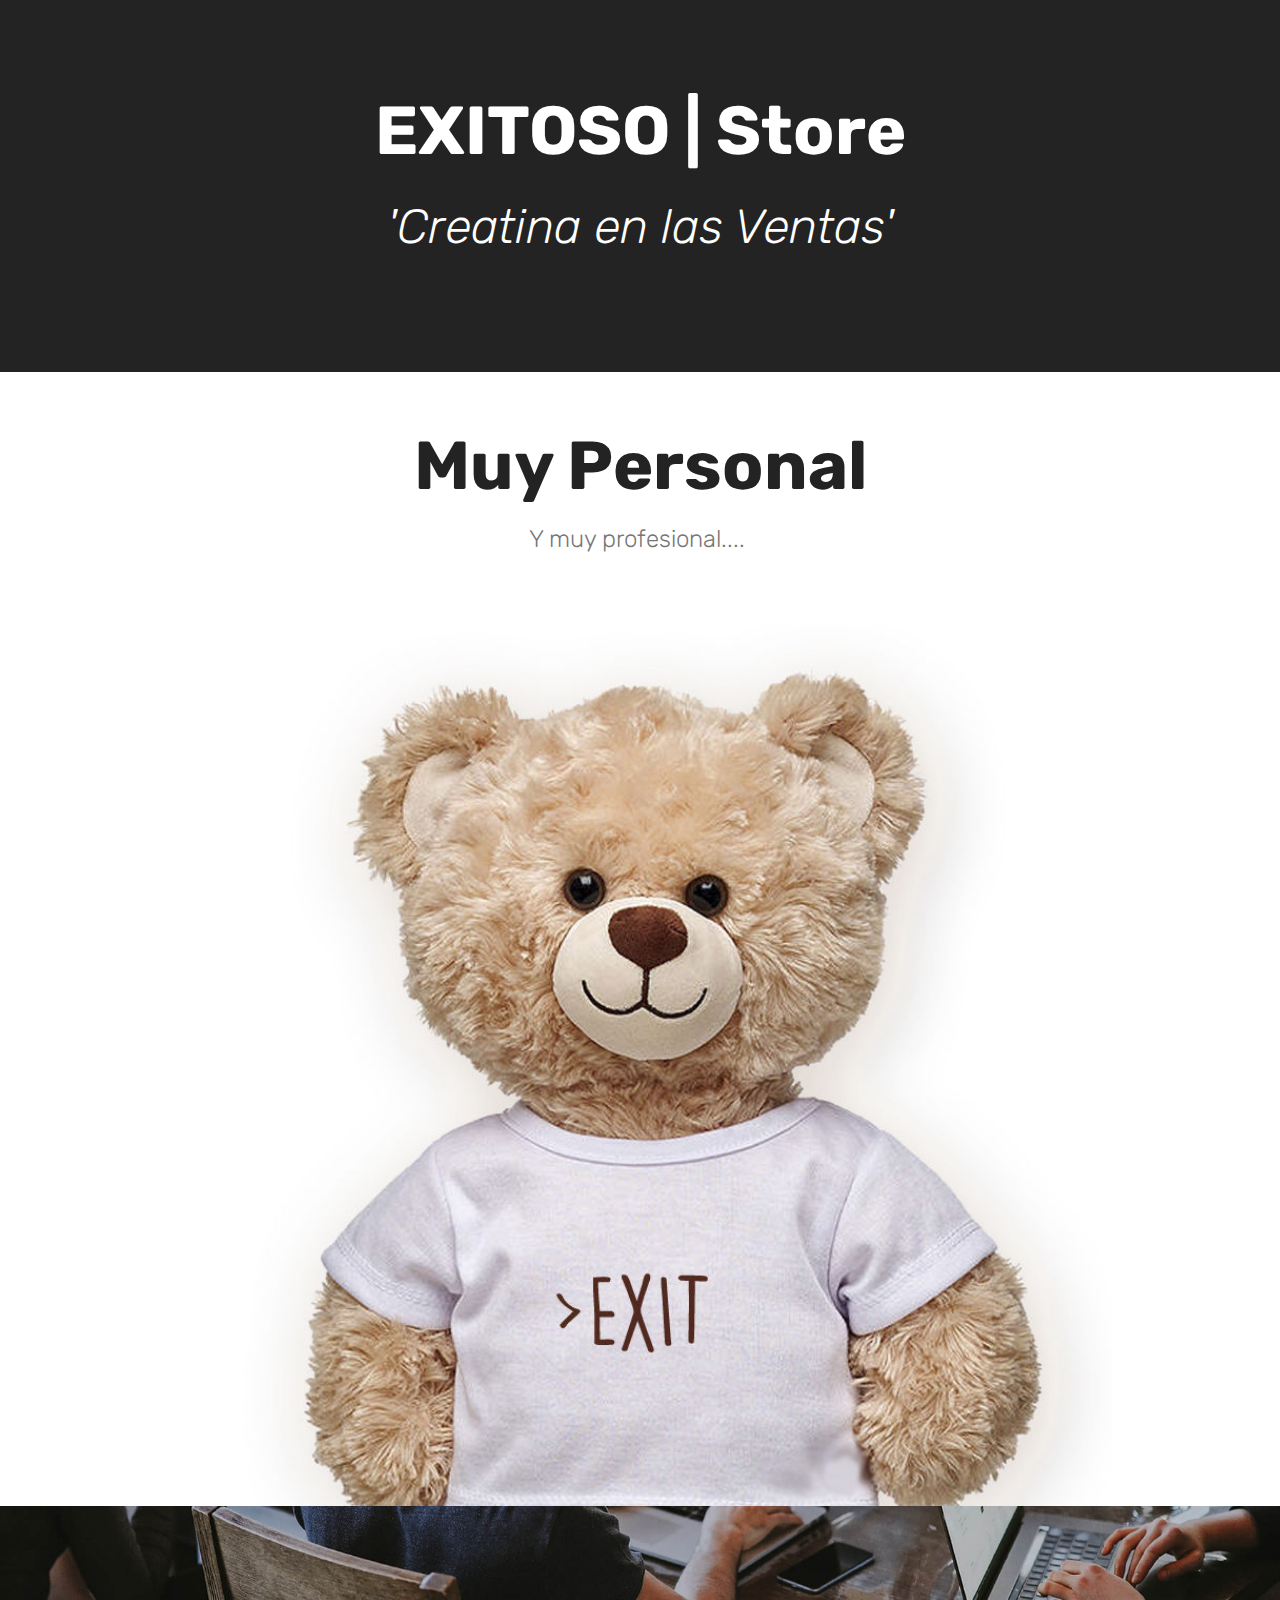
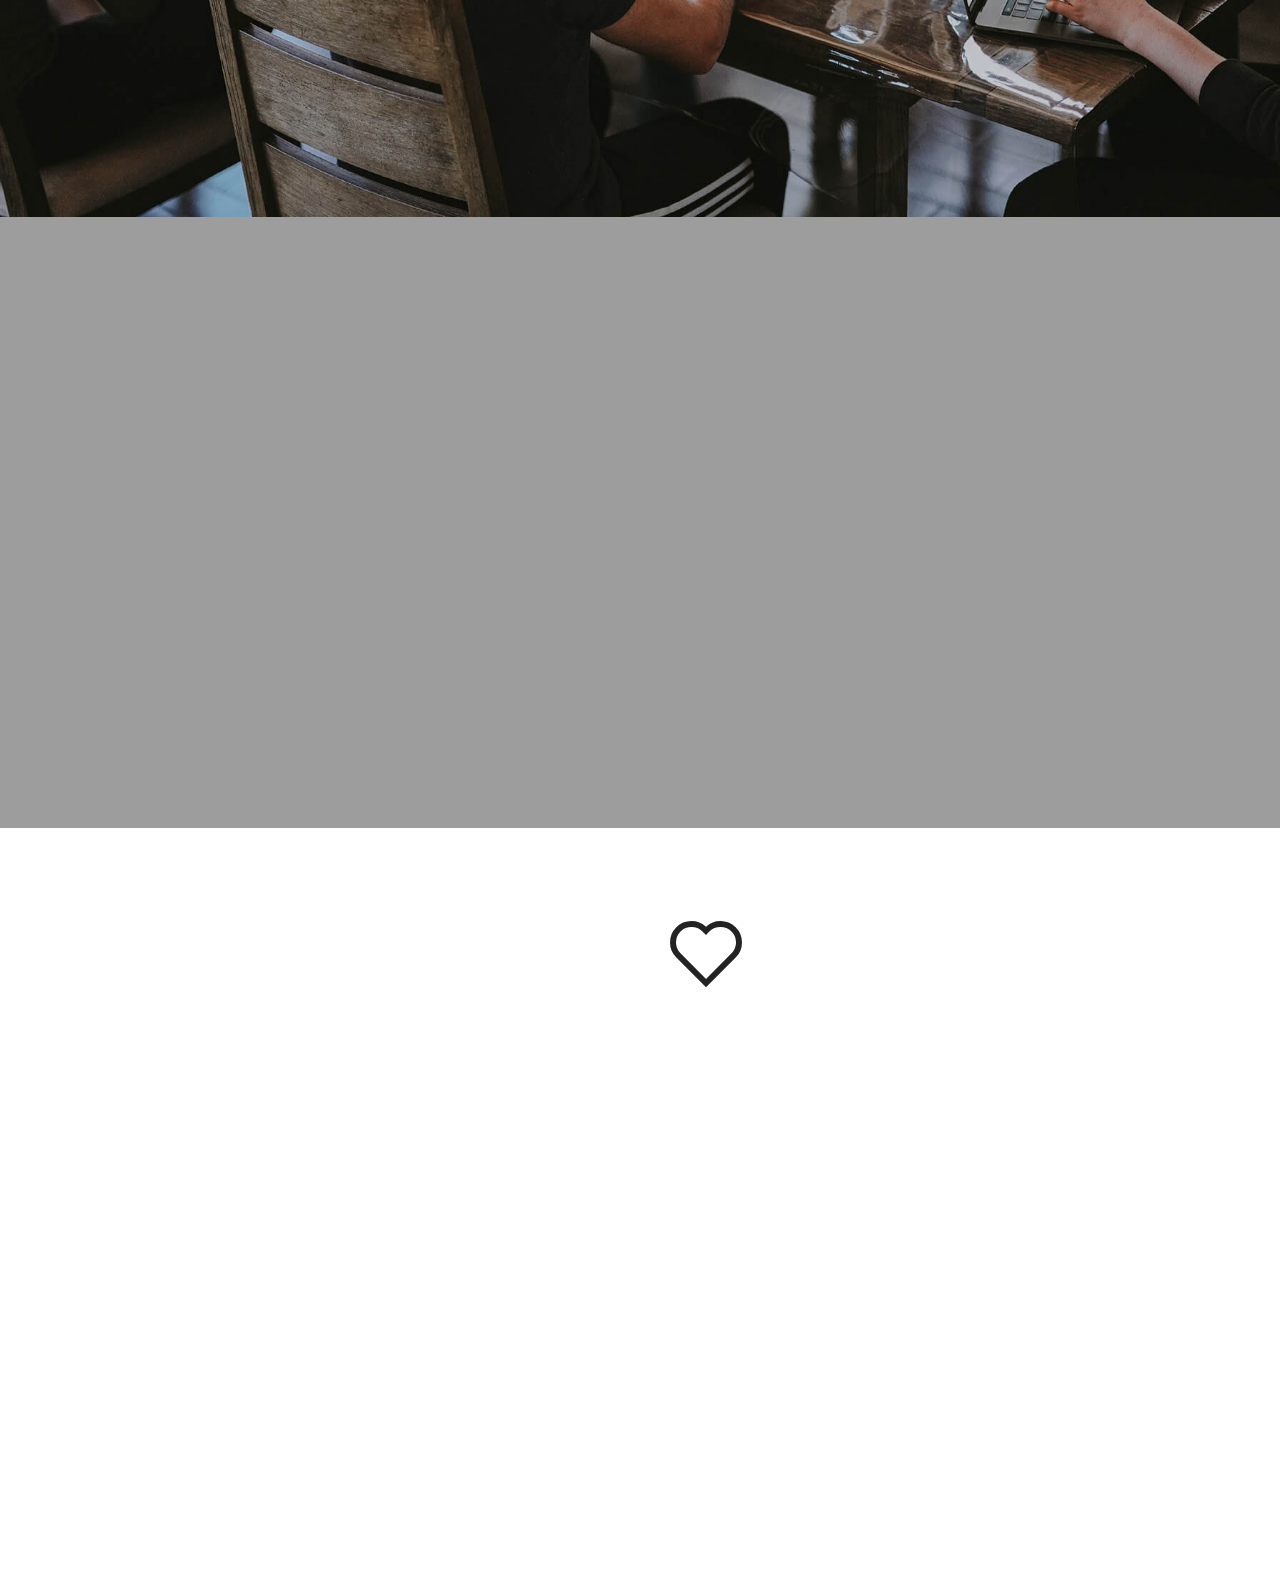
<file: index.html>
<!DOCTYPE html>
<html  >
<head>
  <!-- Site made with Mobirise Website Builder v5.2.0, https://mobirise.com -->
  <meta charset="UTF-8">
  <meta http-equiv="X-UA-Compatible" content="IE=edge">
  <meta name="generator" content="Mobirise v5.2.0, mobirise.com">
  <meta name="viewport" content="width=device-width, initial-scale=1, minimum-scale=1">
  <link rel="shortcut icon" href="assets/images/logo5.png" type="image/x-icon">
  <meta name="description" content="">
  
  
  <title>Home</title>
  <link rel="stylesheet" href="assets/web/assets/mobirise-icons/mobirise-icons.css">
  <link rel="stylesheet" href="assets/web/assets/mobirise-icons2/mobirise2.css">
  <link rel="stylesheet" href="assets/bootstrap/css/bootstrap.min.css">
  <link rel="stylesheet" href="assets/bootstrap/css/bootstrap-grid.min.css">
  <link rel="stylesheet" href="assets/bootstrap/css/bootstrap-reboot.min.css">
  <link rel="stylesheet" href="assets/tether/tether.min.css">
  <link rel="stylesheet" href="assets/animatecss/animate.min.css">
  <link rel="stylesheet" href="assets/theme/css/style.css">
  <link rel="preload" as="style" href="assets/mobirise/css/mbr-additional.css"><link rel="stylesheet" href="assets/mobirise/css/mbr-additional.css" type="text/css">
  
  
  
  
</head>
<body>
  
  <section class="header1 cid-sfrZIlfd5U" id="header1-0">

    

    

    <div class="container">
        <div class="row justify-content-md-center">
            <div class="mbr-white col-md-10">
                <h1 class="mbr-section-title align-center mbr-bold pb-3 mbr-fonts-style display-1">
                    EXITOSO | Store</h1>
                <h3 class="mbr-section-subtitle align-center mbr-light pb-3 mbr-fonts-style display-2"><em>'Creatina en las Ventas'</em></h3>
                
                
            </div>
        </div>
    </div>

</section>

<section class="mbr-section content4 cid-sfFbhMLefA" id="content4-1x">

    

    <div class="container">
        <div class="media-container-row">
            <div class="title col-12 col-md-8">
                <h2 class="align-center pb-3 mbr-fonts-style display-1"><strong>
                    Muy Personal</strong></h2>
                <h3 class="mbr-section-subtitle align-center mbr-light mbr-fonts-style display-5">Y muy profesional....&nbsp;</h3>
                
            </div>
        </div>
    </div>
</section>

<section class="cid-sfFaVjHvso" id="image3-1w">

    

    <figure class="mbr-figure container">
            <div class="image-block" style="width: 85%;">
                <img src="assets/images/exitoso22-897x839.jpg" width="1400" alt="Mobirise">
                
            </div>
    </figure>
</section>

<section class="mbr-section content5 cid-sfFaU4t4NZ mbr-parallax-background" id="content5-1v">

    

    <div class="mbr-overlay" style="opacity: 0.4; background-color: rgb(35, 35, 35);">
    </div>

    <div class="container">
        <div class="media-container-row">
            <div class="title col-12 col-md-8">
                <h2 class="align-center mbr-bold mbr-white pb-3 mbr-fonts-style display-1">&gt;CóDIGO</h2>
                <h3 class="mbr-section-subtitle align-center mbr-light mbr-white pb-3 mbr-fonts-style display-5"><strong><a href="index.html" class="text-primary">EXITOSO.Store</a></strong><br>es un proyecto<br><strong>MUY NUESTRO</strong><br><br>&gt; HARTOS <br>DE&nbsp;TANTA<br>TONTERIA<br><br><strong>'Joint-AD-VENTURE'</strong><br><br>'Aprendices de<br>todo&nbsp;y maestros <br>de&nbsp;algunas cosas'.<br><br>Asaltamos a la fama<br>desde el cóDIGO.<br><br><strong>'Palabra de Adiós'.</strong><br>Si no has entendido nada es debido a que no estamos haciendo bien nuestro trabajo o porque... <em>tu estás en otra onda .</em><em><br></em><br><br></h3>
                
                
            </div>
        </div>
    </div>
</section>

<section class="mbr-section form4 cid-sfFgiHz1iT" id="form4-1y">

    

    
    <div class="container">
        <div class="row">
            <div class="col-md-6">
                <div class="google-map"><iframe frameborder="0" style="border:0" src="https://www.google.com/maps/embed/v1/place?key=AIzaSyCNveGQ9bfpKFwWzQLLftrR9hNiHwdqQG8&amp;q=calle del milagro" allowfullscreen=""></iframe></div>
            </div>
            <div class="col-md-6">
                
                <div>
                    <div class="icon-block pb-3 align-left">
                        <span class="icon-block__icon">
                            <span class="mbr-iconfont mobi-mbri-hearth mobi-mbri" style="font-size: 72px;"></span>
                        </span>
                        
                    </div>
                    <div class="icon-contacts pb-3">
                        <h5 class="align-left mbr-fonts-style display-7">Por si no te puedes contener.</h5>
                        <p class="mbr-text align-left mbr-fonts-style display-7">WhastApp: +34 644 263 289&nbsp;<br>
                            Email: hola@exitoso.store</p>
                    </div>
                </div>
                <div data-form-type="formoid">
                    <!---Formbuilder Form--->
                    <form action="https://mobirise.eu/" method="POST" class="mbr-form form-with-styler" data-form-title="Mobirise Form"><input type="hidden" name="email" data-form-email="true" value="jWMH0QSSP3NID1D2CHOngllbUGObg7V04aFwyxTr9w7FDaKv7+E4x3VyrAfYFm+Gz+8WL/BAuYKXk8b334q2GKEiIy6zaQMz6Zc+xMtFQ5JARm8vYcmJCJvkSdCJOVhV">
                        <div class="row">
                            <div hidden="hidden" data-form-alert="" class="alert alert-success col-12">Parece que lo enviaste.</div>
                            <div hidden="hidden" data-form-alert-danger="" class="alert alert-danger col-12">
                            </div>
                        </div>
                        <div class="dragArea row">
                            <div class="col-md-6  form-group" data-for="name">
                                <input type="text" name="name" placeholder="Tu Nombre" data-form-field="Name" required="required" class="form-control input display-7" id="name-form4-1y">
                            </div>
                            <div class="col-md-6  form-group" data-for="phone">
                                <input type="text" name="phone" placeholder="Tu WhastApp" data-form-field="Phone" required="required" class="form-control input display-7" id="phone-form4-1y">
                            </div>
                            <div data-for="email" class="col-md-12  form-group">
                                <input type="text" name="email" placeholder="Email" data-form-field="Email" class="form-control input display-7" required="required" id="email-form4-1y">
                            </div>
                            <div data-for="message" class="col-md-12  form-group">
                                <textarea name="message" placeholder="Mensaje" data-form-field="Message" class="form-control input display-7" id="message-form4-1y"></textarea>
                            </div>
                            <div class="col-md-12 input-group-btn mt-2 align-center"><button type="submit" class="btn btn-form btn-black display-4">ENVIAR</button></div>
                        </div>
                    </form><!---Formbuilder Form--->
                </div>
            </div>
        </div>
    </div>
</section><section style="background-color: #fff; font-family: -apple-system, BlinkMacSystemFont, 'Segoe UI', 'Roboto', 'Helvetica Neue', Arial, sans-serif; color:#aaa; font-size:12px; padding: 0; align-items: center; display: flex;"><a href="https://mobirise.site/w" style="flex: 1 1; height: 3rem; padding-left: 1rem;"></a><p style="flex: 0 0 auto; margin:0; padding-right:1rem;"><a href="https://mobirise.site/t" style="color:#aaa;">Built</a> with Mobirise css website theme</p></section><script src="assets/web/assets/jquery/jquery.min.js"></script>  <script src="assets/popper/popper.min.js"></script>  <script src="assets/bootstrap/js/bootstrap.min.js"></script>  <script src="assets/tether/tether.min.js"></script>  <script src="assets/smoothscroll/smooth-scroll.js"></script>  <script src="assets/viewportchecker/jquery.viewportchecker.js"></script>  <script src="assets/parallax/jarallax.min.js"></script>  <script src="assets/theme/js/script.js"></script>  <script src="assets/formoid/formoid.min.js"></script>  
  
  
  <input name="animation" type="hidden">
  </body>
</html>
</file>
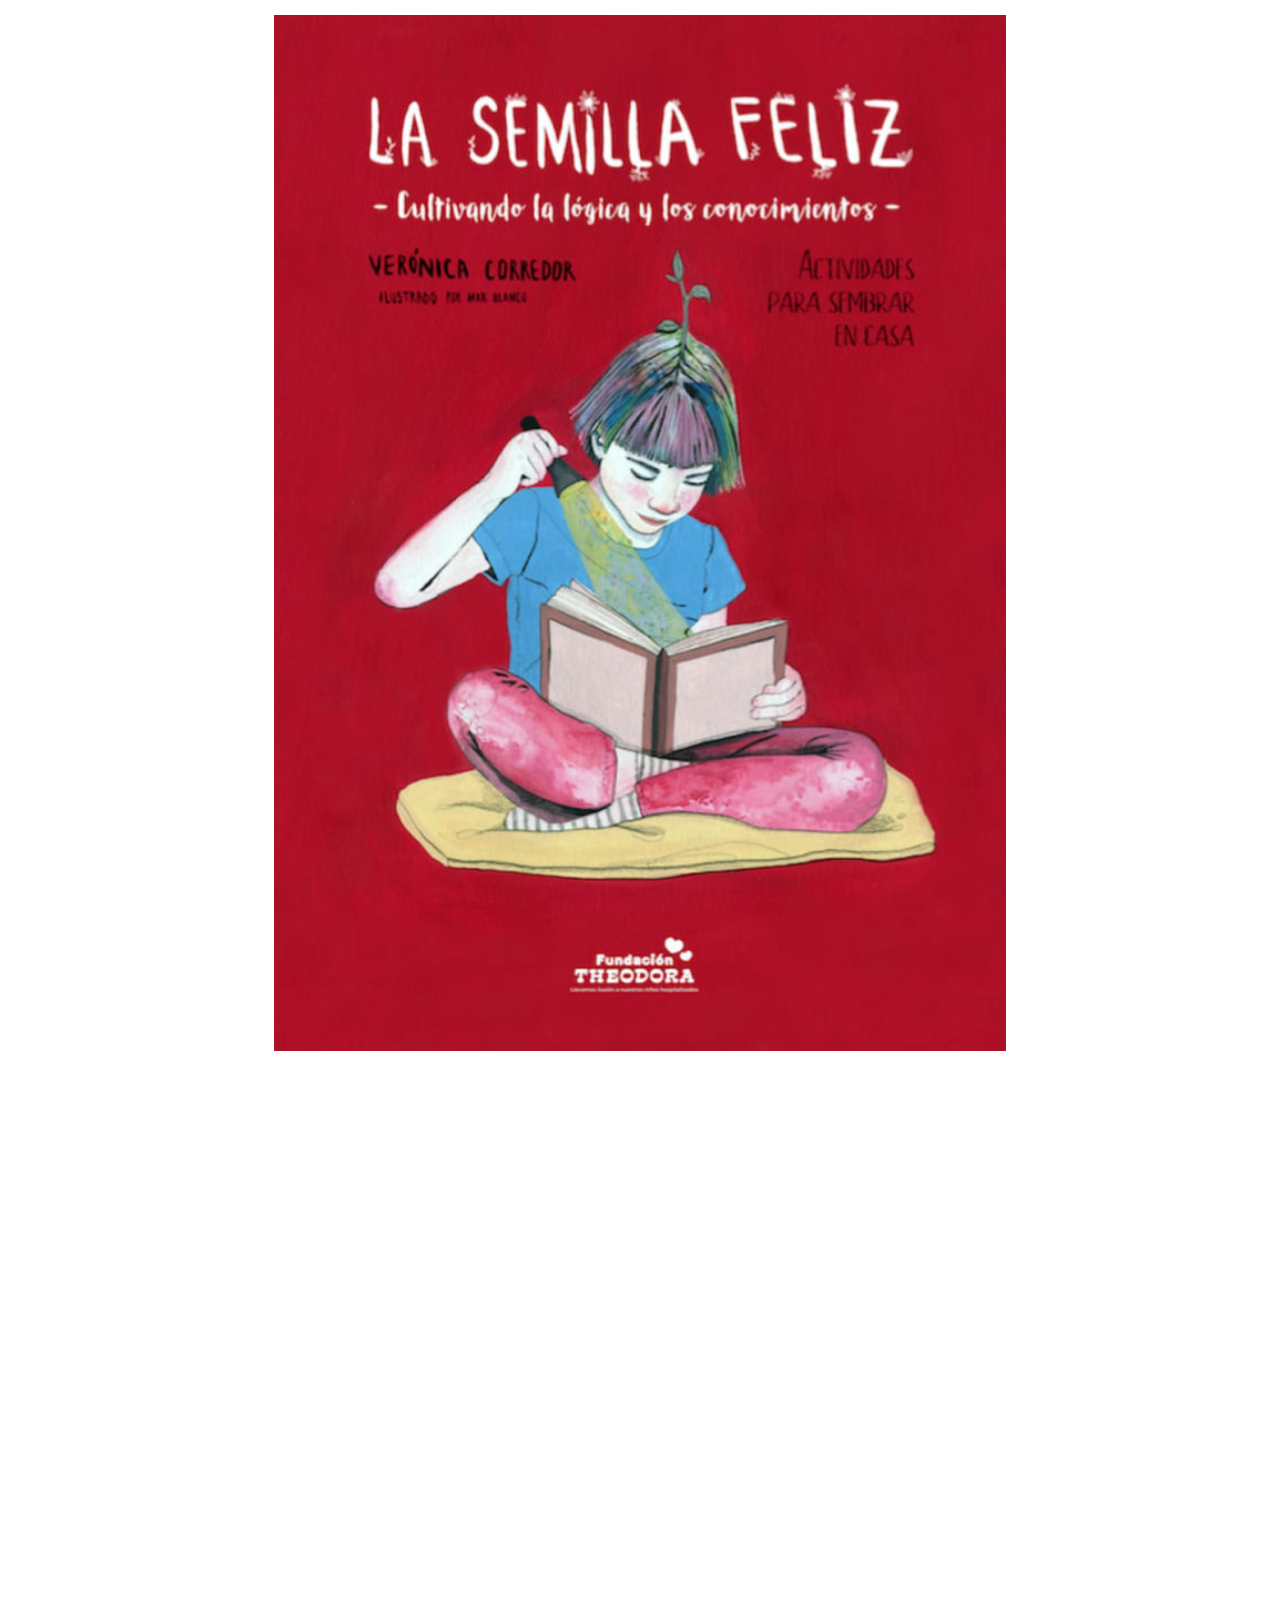
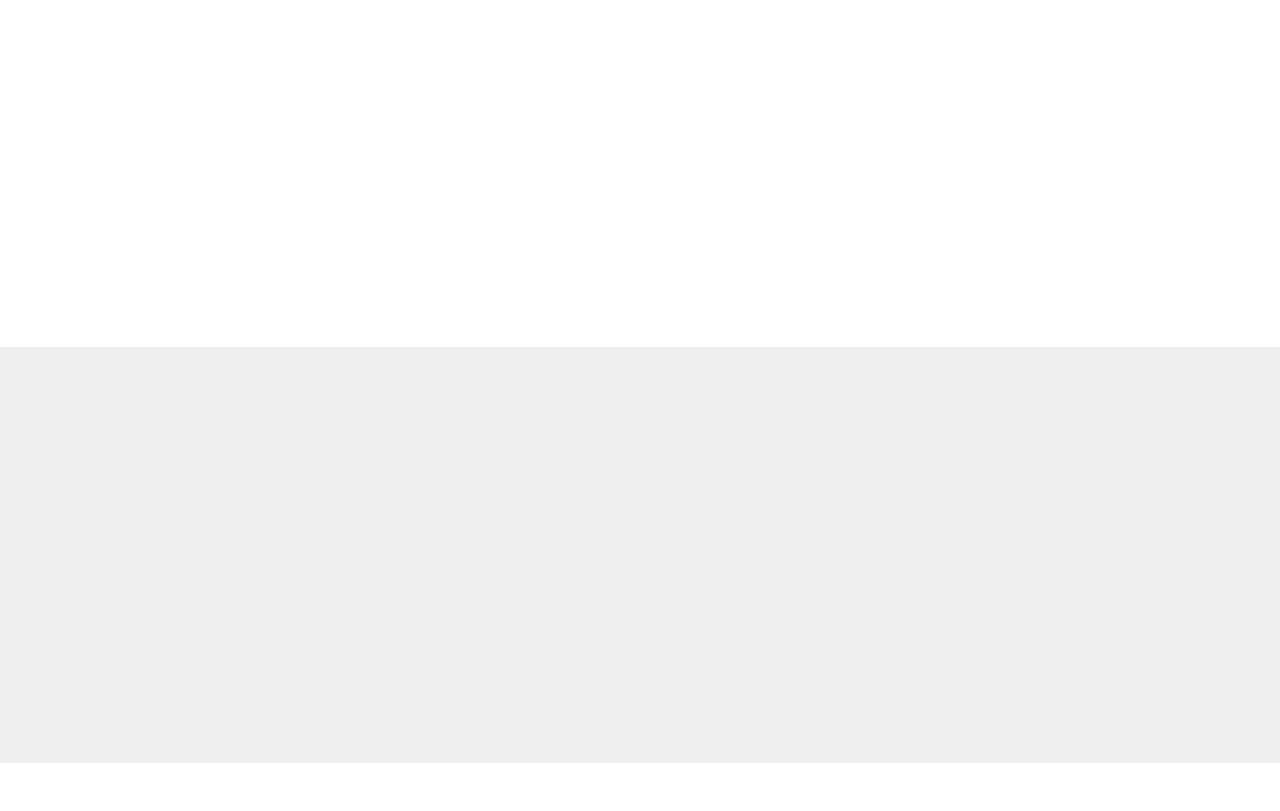
<file: page2.html>
<!DOCTYPE html>
<html  >
<head>
  <!-- Site made with Mobirise Website Builder v5.2.0, https://mobirise.com -->
  <meta charset="UTF-8">
  <meta http-equiv="X-UA-Compatible" content="IE=edge">
  <meta name="generator" content="Mobirise v5.2.0, mobirise.com">
  <meta name="viewport" content="width=device-width, initial-scale=1, minimum-scale=1">
  <link rel="shortcut icon" href="assets/images/logo5.png" type="image/x-icon">
  <meta name="description" content="Una editorial muy personal.">
  
  
  <title>Page 2</title>
  <link rel="stylesheet" href="assets/web/assets/mobirise-icons/mobirise-icons.css">
  <link rel="stylesheet" href="assets/bootstrap/css/bootstrap.min.css">
  <link rel="stylesheet" href="assets/bootstrap/css/bootstrap-grid.min.css">
  <link rel="stylesheet" href="assets/bootstrap/css/bootstrap-reboot.min.css">
  <link rel="stylesheet" href="assets/tether/tether.min.css">
  <link rel="stylesheet" href="assets/animatecss/animate.min.css">
  <link rel="stylesheet" href="assets/theme/css/style.css">
  <link rel="preload" as="style" href="assets/mobirise/css/mbr-additional.css"><link rel="stylesheet" href="assets/mobirise/css/mbr-additional.css" type="text/css">
  
  
  
  
</head>
<body>
  
  <section class="cid-sfxGOc8CKS" id="image3-z">

    

    <figure class="mbr-figure container">
            <div class="image-block" style="width: 66%;">
                <img src="assets/images/libro2-660x933.jpg" width="1400" alt="Mobirise">
                
            </div>
    </figure>
</section>

<section class="header5 cid-sfxHubgzNE" id="header5-11">

    

    
    <div class="container">
        <div class="row justify-content-center">
            <div class="mbr-white col-md-10">
                <h1 class="mbr-section-title align-center pb-3 mbr-fonts-style display-2"><strong>Yo también soy Mafalda</strong></h1>
                <p class="mbr-text align-center display-5 pb-3 mbr-fonts-style">
                   Historias particulares</p>
                
            </div>
        </div>
    </div>

    
</section>

<section class="header5 cid-sfxK2AKuQZ" id="header5-12">

    

    
    <div class="container">
        <div class="row justify-content-center">
            <div class="mbr-white col-md-10">
                <h1 class="mbr-section-title align-center pb-3 mbr-fonts-style display-5"><strong>Despertando el razonamiento crítico</strong></h1>
                <p class="mbr-text align-center display-5 pb-3 mbr-fonts-style display-7">La constante insubordinación de Mafalda y sus preguntas a menudo impertinentes dejan boquiabiertos a sus amigos y en particular a sus padres.<br><br>Mafalda nos hace cuestionar lo que damos por hecho y, de manera conmovedora, comparte su insatisfacción con lo que llama 'el desastroso estado del mundo'.<br><br>Usando la sátira, Mafalda nos deja con preguntas abiertas, provocadoras y frecuentemente desoladoras en las que se pregunta por qué el razonamiento y el sentido común son tan difíciles de encontrar.<br><br>Al hacerlo, Mafalda nos indica que ser racional no se limita, como muchos solemos creer, a ser interesados y calculadores. Nos dice que la razón no se opone a la emoción y a la afectividad, y que hay otras formas de racionalidad que fomentan las relaciones con los demás.<br><br>A través del razonamiento crítico, como individuos y como grupo, podemos imaginar alternativas para no vivir bajo el yugo de las instituciones.<br><br><br></p>
                
            </div>
        </div>
    </div>

    
</section>

<section class="counters6 counters cid-sfxH9qsehH" id="counters6-10">

    

    

    <div class="container pt-4 mt-2">
        <h2 class="mbr-section-title pb-3 align-center mbr-fonts-style display-5">Este libro&nbsp;<div>aún no existen.</div></h2>
        <h3 class="mbr-section-subtitle pb-5 align-center mbr-fonts-style display-7">Estamos esperando 'tu capítulo'.</h3>
        <div>
                <div class="cards-container">
                    <div class="card col-12 col-md-6 col-lg-4 pb-md-4">
                        <div class="panel-item align-center">
                            <div class="card-img pb-3">
                                <h3 class="img-text mbr-fonts-style display-1">01.</h3>
                            </div>
                            <div class="card-text">
                                <h4 class="mbr-content-title mbr-bold mbr-fonts-style display-7">Envía tu capítulo</h4>
                                <p class="mbr-content-text mbr-fonts-style display-7">
                                    Lorem ipsum dolor sit amet,</p>
                            </div>
                        </div>
                    </div>
                    <div class="card col-12 col-md-6 col-lg-4 pb-md-4">
                        <div class="panel-item align-center">
                            <div class="card-img pb-3">
                                <h3 class="img-text mbr-fonts-style display-1">02.</h3>
                            </div>
                            <div class="card-text">
                                <h4 class="mbr-content-title mbr-bold mbr-fonts-style display-7">Lo revisaremos</h4>
                                <p class="mbr-content-text mbr-fonts-style display-7">
                                    Lorem ipsum dolor sit amet,&nbsp;</p>
                            </div>
                        </div>
                    </div>
                    <div class="card col-12 col-md-6 col-lg-4 last-child">
                        <div class="panel-item align-center">
                            <div class="card-img pb-3">
                                <h3 class="img-text mbr-fonts-style display-1">03.</h3>
                            </div>
                            <div class="card-text">
                                <h4 class="mbr-content-title mbr-bold mbr-fonts-style display-7">Será incorporado</h4>
                                <p class="mbr-content-text mbr-fonts-style display-7">
                                        Lorem ipsum dolor sit amet,&nbsp;</p>
                            </div>
                        </div>
                    </div>
                    
                </div>
            </div>
    </div>
</section><section style="background-color: #fff; font-family: -apple-system, BlinkMacSystemFont, 'Segoe UI', 'Roboto', 'Helvetica Neue', Arial, sans-serif; color:#aaa; font-size:12px; padding: 0; align-items: center; display: flex;"><a href="https://mobirise.site/v" style="flex: 1 1; height: 3rem; padding-left: 1rem;"></a><p style="flex: 0 0 auto; margin:0; padding-right:1rem;"><a href="https://mobirise.site/s" style="color:#aaa;">web page</a> was started with Mobirise website theme</p></section><script src="assets/web/assets/jquery/jquery.min.js"></script>  <script src="assets/popper/popper.min.js"></script>  <script src="assets/bootstrap/js/bootstrap.min.js"></script>  <script src="assets/tether/tether.min.js"></script>  <script src="assets/smoothscroll/smooth-scroll.js"></script>  <script src="assets/viewportchecker/jquery.viewportchecker.js"></script>  <script src="assets/theme/js/script.js"></script>  
  
  
  <input name="animation" type="hidden">
  </body>
</html>
</file>
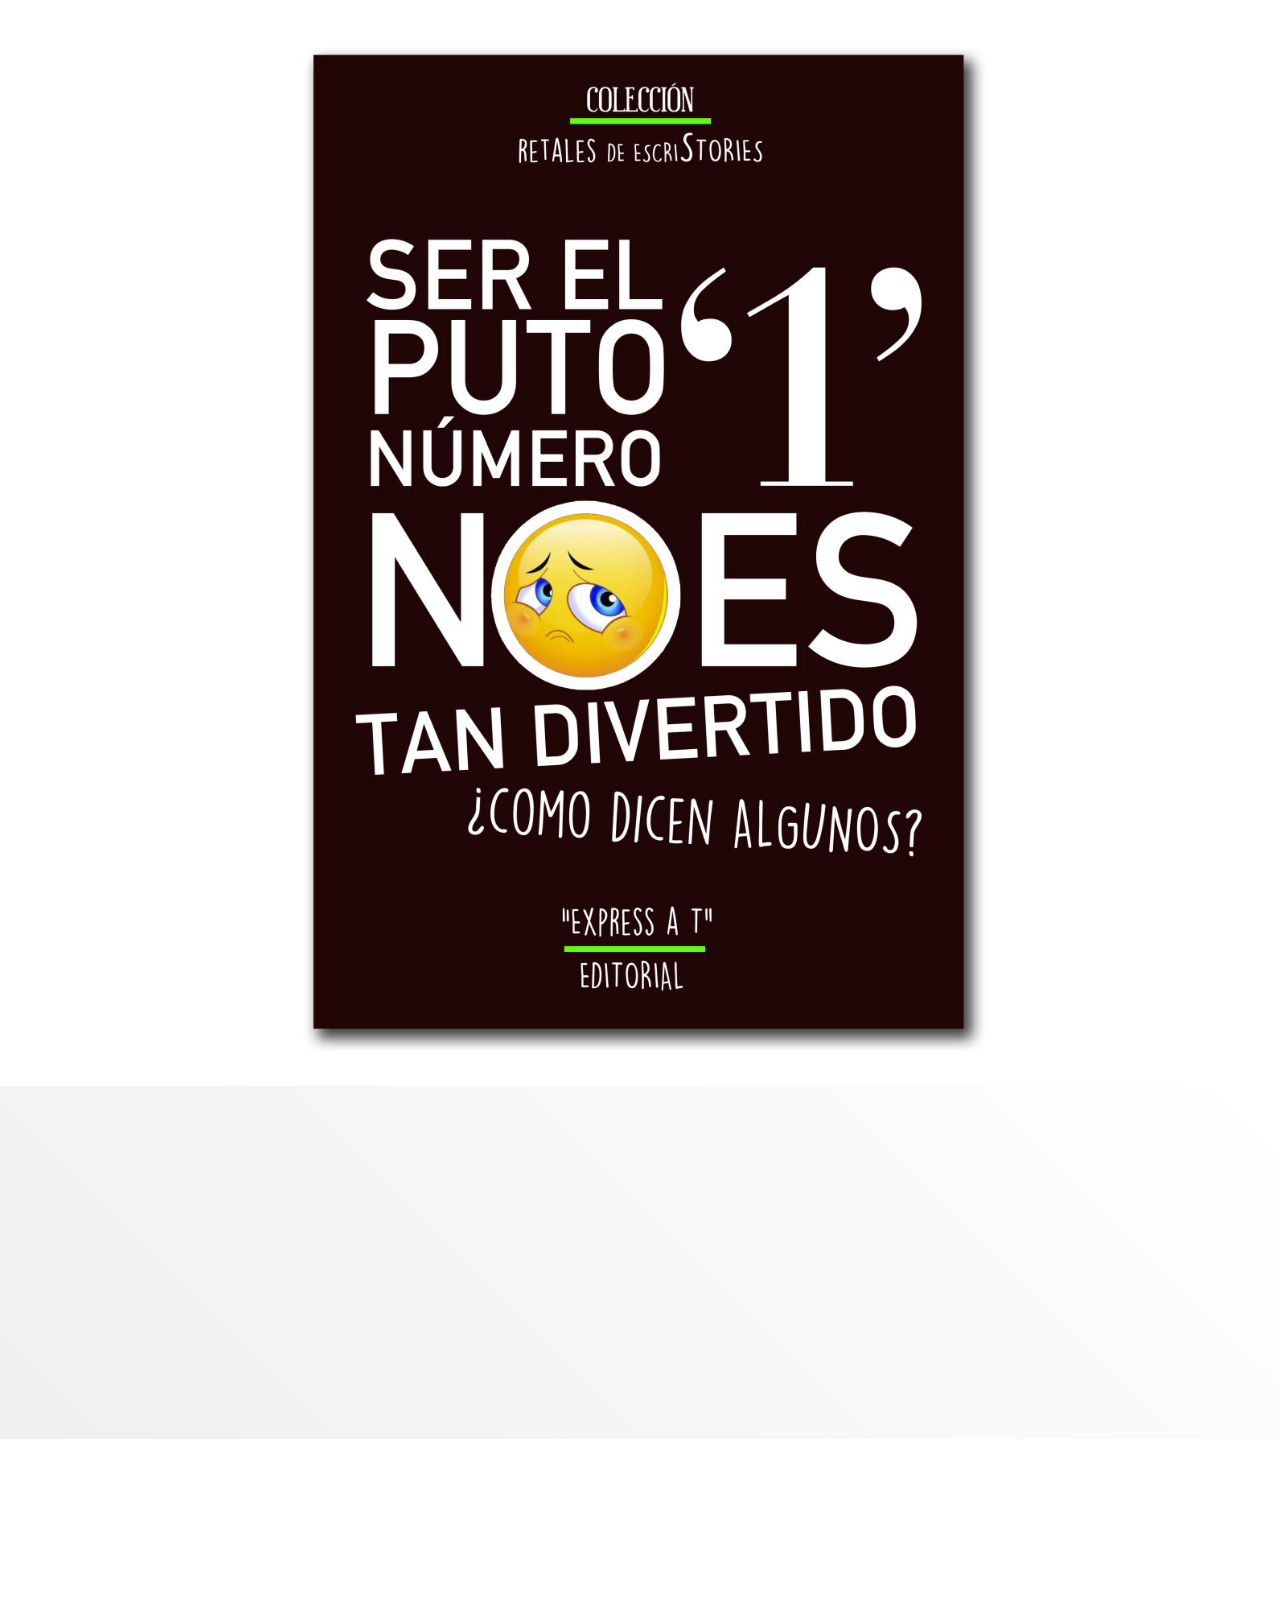
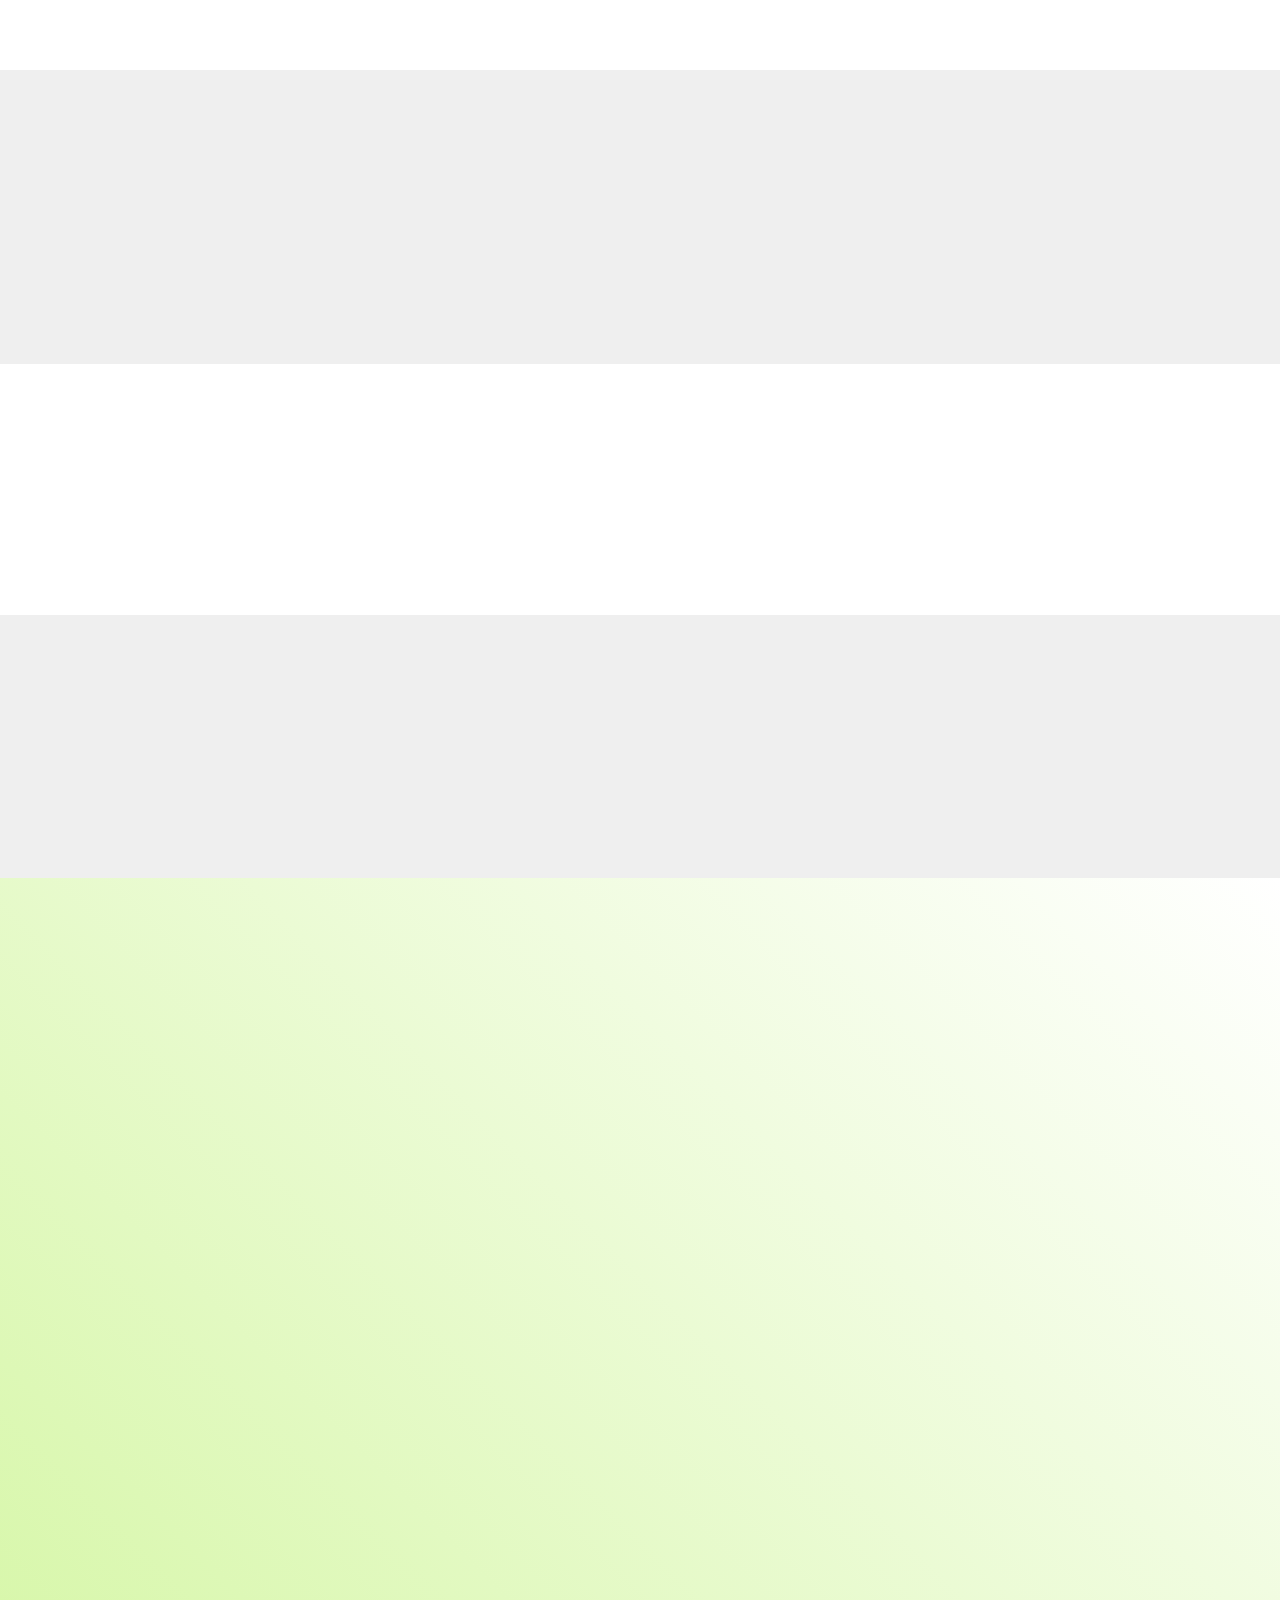
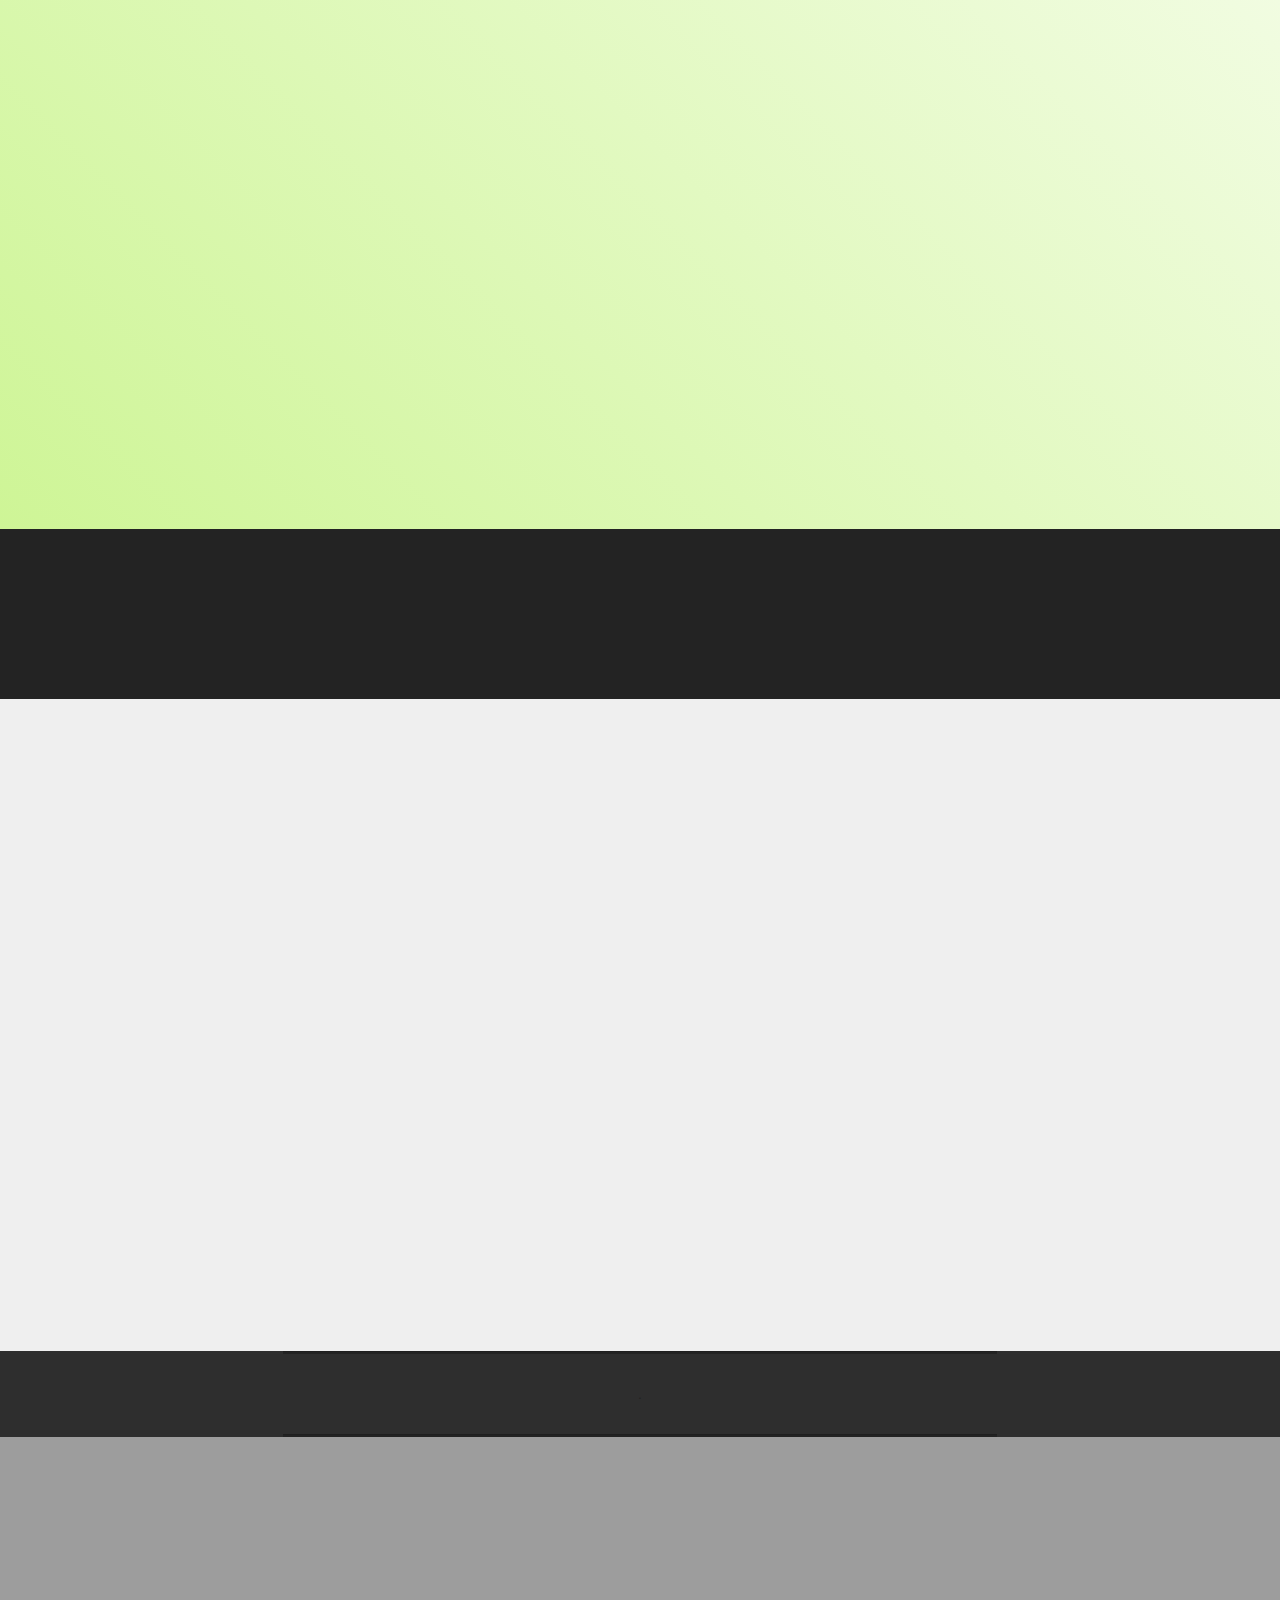
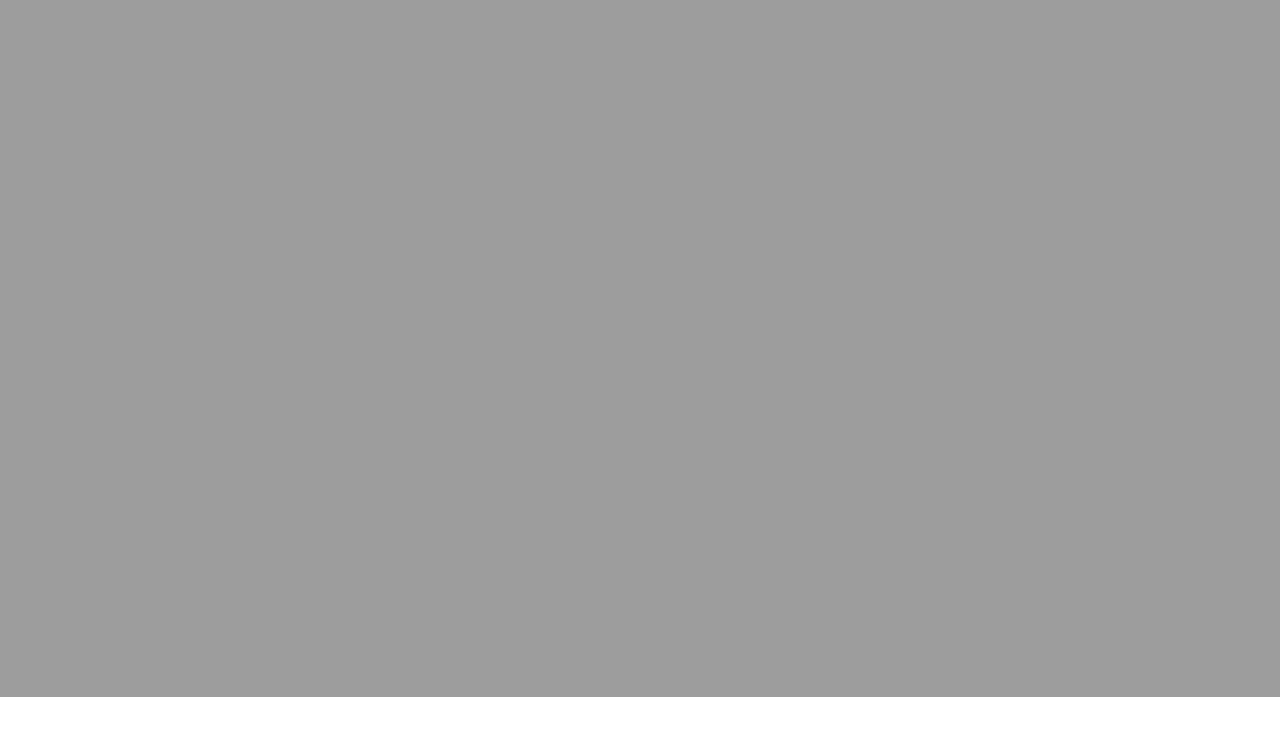
<file: ser-el-puto-numero-1-no-es-tan-divertido.html>
<!DOCTYPE html>
<html  >
<head>
  <!-- Site made with Mobirise Website Builder v5.2.0, https://mobirise.com -->
  <meta charset="UTF-8">
  <meta http-equiv="X-UA-Compatible" content="IE=edge">
  <meta name="generator" content="Mobirise v5.2.0, mobirise.com">
  <meta name="viewport" content="width=device-width, initial-scale=1, minimum-scale=1">
  <link rel="shortcut icon" href="assets/images/logo5.png" type="image/x-icon">
  <meta name="description" content="Colección Retales de EscriStories de la Editorial 'Express a T'">
  
  
  <title>Ser el puto número 1 no es tan divertido</title>
  <link rel="stylesheet" href="assets/web/assets/mobirise-icons/mobirise-icons.css">
  <link rel="stylesheet" href="assets/bootstrap/css/bootstrap.min.css">
  <link rel="stylesheet" href="assets/bootstrap/css/bootstrap-grid.min.css">
  <link rel="stylesheet" href="assets/bootstrap/css/bootstrap-reboot.min.css">
  <link rel="stylesheet" href="assets/tether/tether.min.css">
  <link rel="stylesheet" href="assets/animatecss/animate.min.css">
  <link rel="stylesheet" href="assets/theme/css/style.css">
  <link rel="preload" as="style" href="assets/mobirise/css/mbr-additional.css"><link rel="stylesheet" href="assets/mobirise/css/mbr-additional.css" type="text/css">
  
  
  
  
</head>
<body>
  
  <section class="cid-sfEGlZu5Dy" id="image3-1e">

    

    <figure class="mbr-figure container">
            <div class="image-block" style="width: 66%;">
                <img src="assets/images/eserelputo1-910x1312.jpg" width="1400" alt="Mobirise">
                
            </div>
    </figure>
</section>

<section class="header5 cid-sfEGm2nraB" id="header5-1f">

    

    
    <div class="container">
        <div class="row justify-content-center">
            <div class="mbr-white col-md-10">
                <h1 class="mbr-section-title align-center pb-3 mbr-fonts-style display-2"><strong>Ser el puto número '1'&nbsp;<br>no es tan divertido</strong></h1>
                <p class="mbr-text align-center display-5 pb-3 mbr-fonts-style display-4">'La meta que te mata y otras 69 quimeras'&nbsp;&nbsp;<br><br></p>
                
            </div>
        </div>
    </div>

    
</section>

<section class="mbr-section content4 cid-sfESbuPzVJ" id="content4-1r">

    

    <div class="container">
        <div class="media-container-row">
            <div class="title col-12 col-md-8">
                <h2 class="align-center pb-3 mbr-fonts-style display-2"><strong>Sueños e ilusiones</strong></h2>
                <h3 class="mbr-section-subtitle align-center mbr-light mbr-fonts-style display-5">Objetivos, exigencias y presión.</h3>
                
            </div>
        </div>
    </div>
</section>

<section class="mbr-section content4 cid-sfETKgs3ty" id="content4-1u">

    

    <div class="container">
        <div class="media-container-row">
            <div class="title col-12 col-md-8">
                <h2 class="align-center pb-3 mbr-fonts-style display-2"><strong>Querer ganar.</strong></h2>
                <h3 class="mbr-section-subtitle align-center mbr-light mbr-fonts-style display-5">¿Vencer o morir? 😲<br>Comparar, competir y ganar.<br>Entrenar, Mejorar y Superar.</h3>
                
            </div>
        </div>
    </div>
</section>

<section class="mbr-section content4 cid-sfETeJPUKm" id="content4-1t">

    

    <div class="container">
        <div class="media-container-row">
            <div class="title col-12 col-md-8">
                <h2 class="align-center pb-3 mbr-fonts-style display-1"><strong>
                    Muy Personal</strong></h2>
                <h3 class="mbr-section-subtitle align-center mbr-light mbr-fonts-style display-5">Y muy profesional....&nbsp;</h3>
                
            </div>
        </div>
    </div>
</section>

<section class="mbr-section content4 cid-sfESQ0x6lW" id="content4-1s">

    

    <div class="container">
        <div class="media-container-row">
            <div class="title col-12 col-md-8">
                <h2 class="align-center pb-3 mbr-fonts-style display-2"><strong>
                    Experiencias</strong></h2>
                <h3 class="mbr-section-subtitle align-center mbr-light mbr-fonts-style display-5">Momentos, Vivencias, <br>Historias y Situaciones.</h3>
                
            </div>
        </div>
    </div>
</section>

<section class="header5 cid-sfEGm4CdTj" id="header5-1g">

    

    
    <div class="container">
        <div class="row justify-content-center">
            <div class="mbr-white col-md-10">
                <h1 class="mbr-section-title align-center pb-3 mbr-fonts-style display-5"><strong>Y ahora...<br><em>'Pon tu los puntos <br>sobres la íes'</em></strong></h1>
                <p class="mbr-text align-center display-5 pb-3 mbr-fonts-style display-7"><strong>¡TOC , TOC? <br><br>¿Hay alguien ahí?<br><br><em>&gt; Nena, préstame atención<br>por primera vez en tu vida:</em></strong><br><strong><br></strong>&gt; Experimenta la emocionante <br>sensación&nbsp;de hilar las ideas <br>y las palabras&nbsp;que resuenan <br>en tu mente&nbsp;y en tus tripas...<br><br>Sin orden, <br>¡a lo bruto!<br><br><strong>¿A QUE MOLA?<br></strong>&nbsp;&nbsp;<br>Pues ahora empieza <br>a tomar notas.<br><br>Transcribe ese discurso <br>semi-automático <br>que brota de tus <br><em>maltratadas neuronas</em>...<br><br><strong>&gt; 15 minutos después....</strong><br><br>- Ya tienes el primer <br>borrador&nbsp;de tu capítulo<strong>.</strong><br><br>Ahora tienes que podarlo <br>como se poda un árbol:<br><em>'Básicamente.... <br>Quita y reordena'.</em><br><br>&gt; Otros 15 minutos después....<br><br><strong>Ya tienes tu capítulo.<br></strong><br>Baby, <br>Ahora tienes 2&nbsp;opciones:<br></p>
                
            </div>
        </div>
    </div>

    
</section>

<section class="header1 cid-sfEGmaxj4i" id="header16-1h">

    

    

    <div class="container">
        <div class="row justify-content-md-center">
            <div class="col-md-10 align-center">
                
                
                
                <div class="mbr-section-btn"><a class="btn btn-md btn-warning display-4" href="https://mobiri.se">Olvidarlo todo</a> <a class="btn btn-md btn-secondary display-4" href="https://mobiri.se">Enviar tu capítulo</a></div>
            </div>
        </div>
    </div>

</section>

<section class="counters6 counters cid-sfEGmboIG2" id="counters6-1i">

    

    

    <div class="container pt-4 mt-2">
        <h2 class="mbr-section-title pb-3 align-center mbr-fonts-style display-2">Y es que este libro <br><strong>aún no existe...</strong></h2>
        <h3 class="mbr-section-subtitle pb-5 align-center mbr-fonts-style display-7">Porque estamos esperando 'tu capítulo'.</h3>
        <div>
                <div class="cards-container">
                    <div class="card col-12 col-md-6 col-lg-3 pb-md-4">
                        <div class="panel-item align-center">
                            <div class="card-img pb-3">
                                <h3 class="img-text mbr-fonts-style display-1">01.</h3>
                            </div>
                            <div class="card-text">
                                <h4 class="mbr-content-title mbr-bold mbr-fonts-style display-7">Escribe tu capítulo</h4>
                                <p class="mbr-content-text mbr-fonts-style display-7">Basado en tu experiencia personal.</p>
                            </div>
                        </div>
                    </div>
                    <div class="card col-12 col-md-6 col-lg-3 pb-md-4">
                        <div class="panel-item align-center">
                            <div class="card-img pb-3">
                                <h3 class="img-text mbr-fonts-style display-1">02.</h3>
                            </div>
                            <div class="card-text">
                                <h4 class="mbr-content-title mbr-bold mbr-fonts-style display-7">Envía tu capítulo</h4>
                                <p class="mbr-content-text mbr-fonts-style display-7">
                                    Debe tener entre 1 y 5 páginas</p>
                            </div>
                        </div>
                    </div>
                    <div class="card col-12 col-md-6 col-lg-3">
                        <div class="panel-item align-center">
                            <div class="card-img pb-3">
                                <h3 class="img-text mbr-fonts-style display-1">03.</h3>
                            </div>
                            <div class="card-text">
                                <h4 class="mbr-content-title mbr-bold mbr-fonts-style display-7">Será revisado</h4>
                                <p class="mbr-content-text mbr-fonts-style display-7">Para comprobar su calidad e interés.</p>
                            </div>
                        </div>
                    </div>
                    <div class="card col-12 col-md-6 col-lg-3 last-child">
                        <div class="panel-item align-center">
                            <div class="card-img pb-3">
                                <h3 class="img-text mbr-fonts-style display-1">04.</h3>
                            </div>
                            <div class="card-texts">
                                <h4 class="mbr-content-title mbr-bold mbr-fonts-style display-7">Será incluido en este libro</h4>
                                <p class="mbr-content-text mbr-fonts-style display-7">
                                        Y publicado junto con los capítulos de otros autores.</p>
                            </div>
                        </div>
                    </div>
                </div>
            </div>
    </div>
</section>

<section class="header1 cid-sfEGmeO5wx" id="header16-1j">

    

    

    <div class="container">
        <div class="row justify-content-md-center">
            <div class="col-md-10 align-center">
                
                
                
                <div class="mbr-section-btn"><a class="btn btn-md btn-secondary display-4" href="https://mobiri.se">ENVIAR CAPÍTULO</a></div>
            </div>
        </div>
    </div>

</section>

<section class="mbr-section article content10 cid-sfELaCfjs8" id="content10-1l">
    
     

    <div class="container">
        <div class="inner-container" style="width: 92%;">
            <hr class="line" style="width: 70%;">
            <div class="section-text align-center mbr-white mbr-fonts-style display-4">.</div>
            <hr class="line" style="width: 70%;">
        </div>
    </div>
</section>

<section class="mbr-section content5 cid-sfENvjxPqb mbr-parallax-background" id="content5-1q">

    

    <div class="mbr-overlay" style="opacity: 0.4; background-color: rgb(35, 35, 35);">
    </div>

    <div class="container">
        <div class="media-container-row">
            <div class="title col-12 col-md-8">
                <h2 class="align-center mbr-bold mbr-white pb-3 mbr-fonts-style display-1">&gt;CóDIGO</h2>
                <h3 class="mbr-section-subtitle align-center mbr-light mbr-white pb-3 mbr-fonts-style display-5"><strong>Retales de EscriStories&nbsp;</strong><br>es un proyecto <br>de&nbsp;<strong>Express a T.</strong><br><br><strong>Express a T</strong>&nbsp;<br>es un proyecto <br>de<strong> EXITOSO.Store</strong><br><br><strong><a href="index.html" class="text-primary">EXITOSO.Store</a></strong><br>es un proyecto<br><strong>MUY NUESTRO</strong>.<br><br>'Aprendices de<br>todo&nbsp;y maestros <br>de&nbsp;algunas cosas'.<br><br><strong>'Palabra de Adiós'.</strong><br>Si no has entendido nada es debido a que no estamos haciendo bien nuestro trabajo o porque... <em>tu estás en otra onda.</em><br><br></h3>
                
                
            </div>
        </div>
    </div>
</section><section style="background-color: #fff; font-family: -apple-system, BlinkMacSystemFont, 'Segoe UI', 'Roboto', 'Helvetica Neue', Arial, sans-serif; color:#aaa; font-size:12px; padding: 0; align-items: center; display: flex;"><a href="https://mobirise.site/r" style="flex: 1 1; height: 3rem; padding-left: 1rem;"></a><p style="flex: 0 0 auto; margin:0; padding-right:1rem;">Start your own website - <a href="https://mobirise.site/v" style="color:#aaa;">Read more</a></p></section><script src="assets/web/assets/jquery/jquery.min.js"></script>  <script src="assets/popper/popper.min.js"></script>  <script src="assets/bootstrap/js/bootstrap.min.js"></script>  <script src="assets/tether/tether.min.js"></script>  <script src="assets/smoothscroll/smooth-scroll.js"></script>  <script src="assets/viewportchecker/jquery.viewportchecker.js"></script>  <script src="assets/parallax/jarallax.min.js"></script>  <script src="assets/theme/js/script.js"></script>  
  
  
  <input name="animation" type="hidden">
  </body>
</html>
</file>
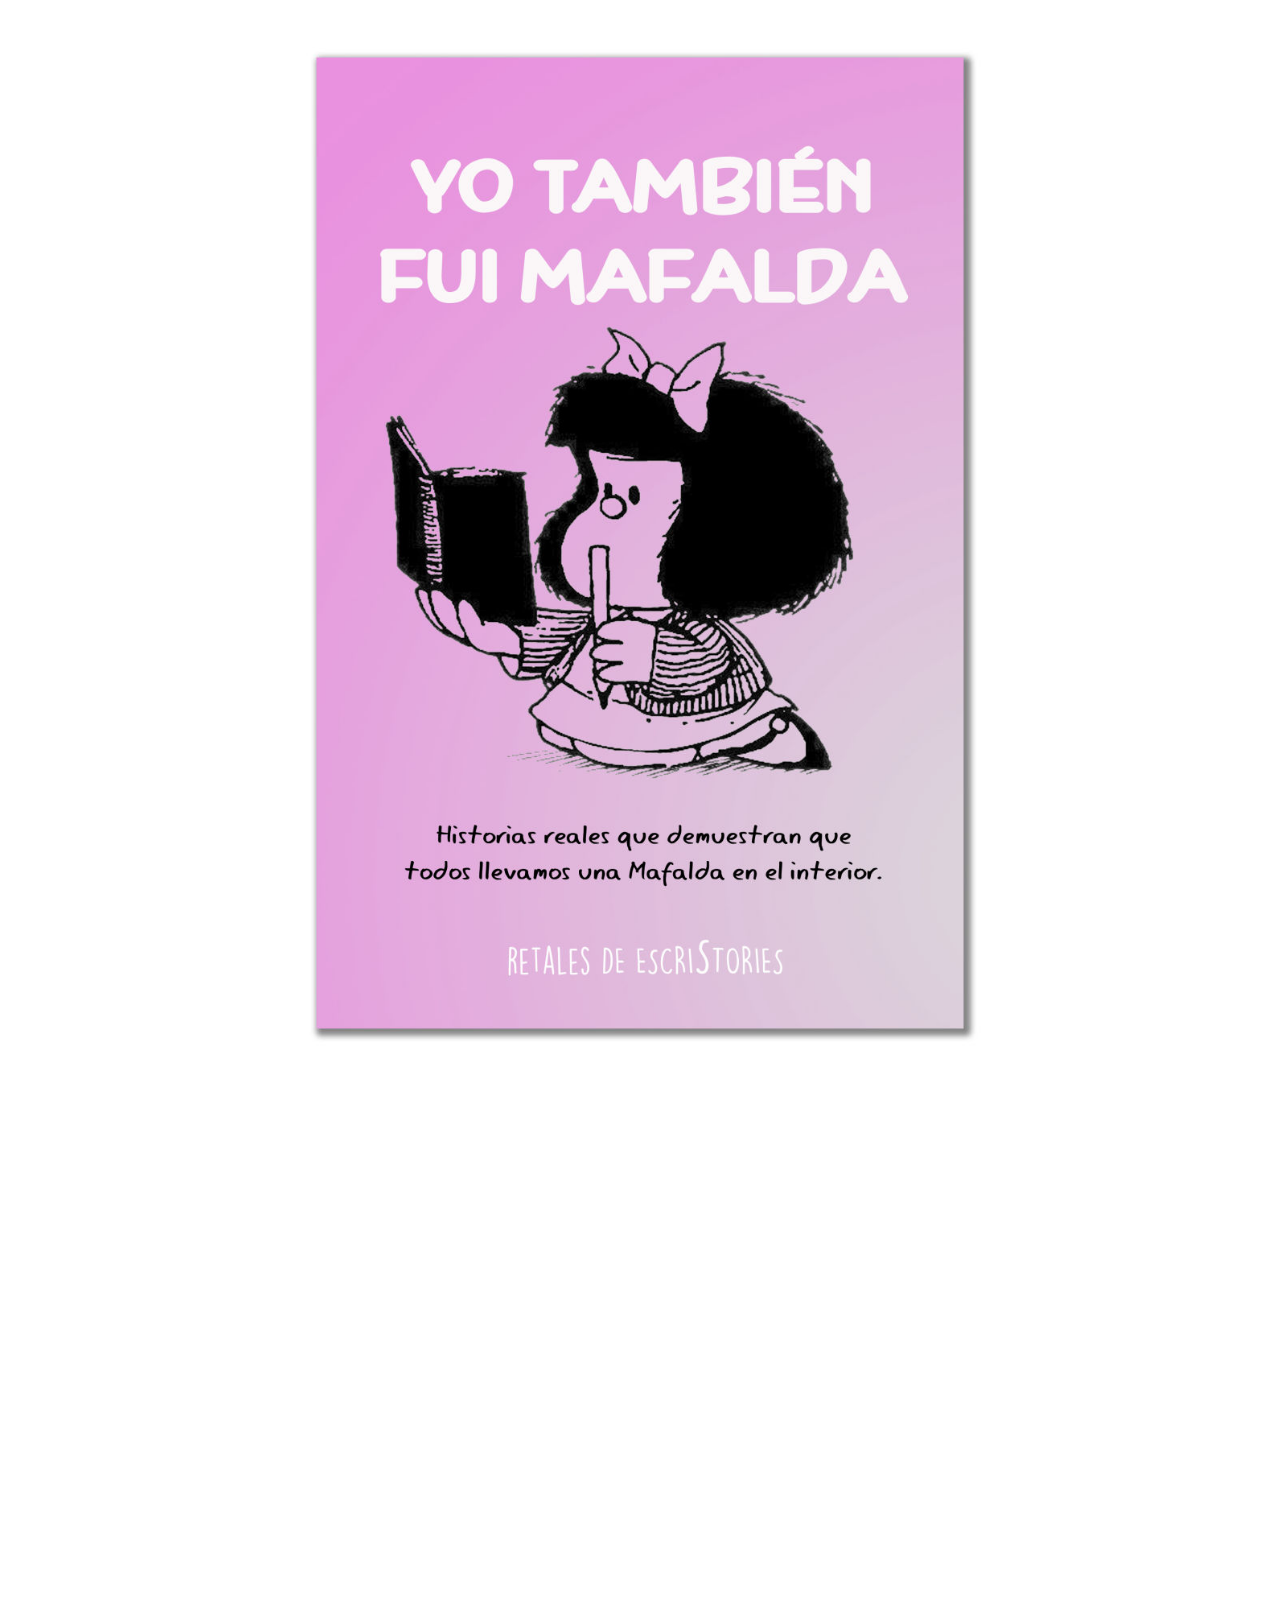
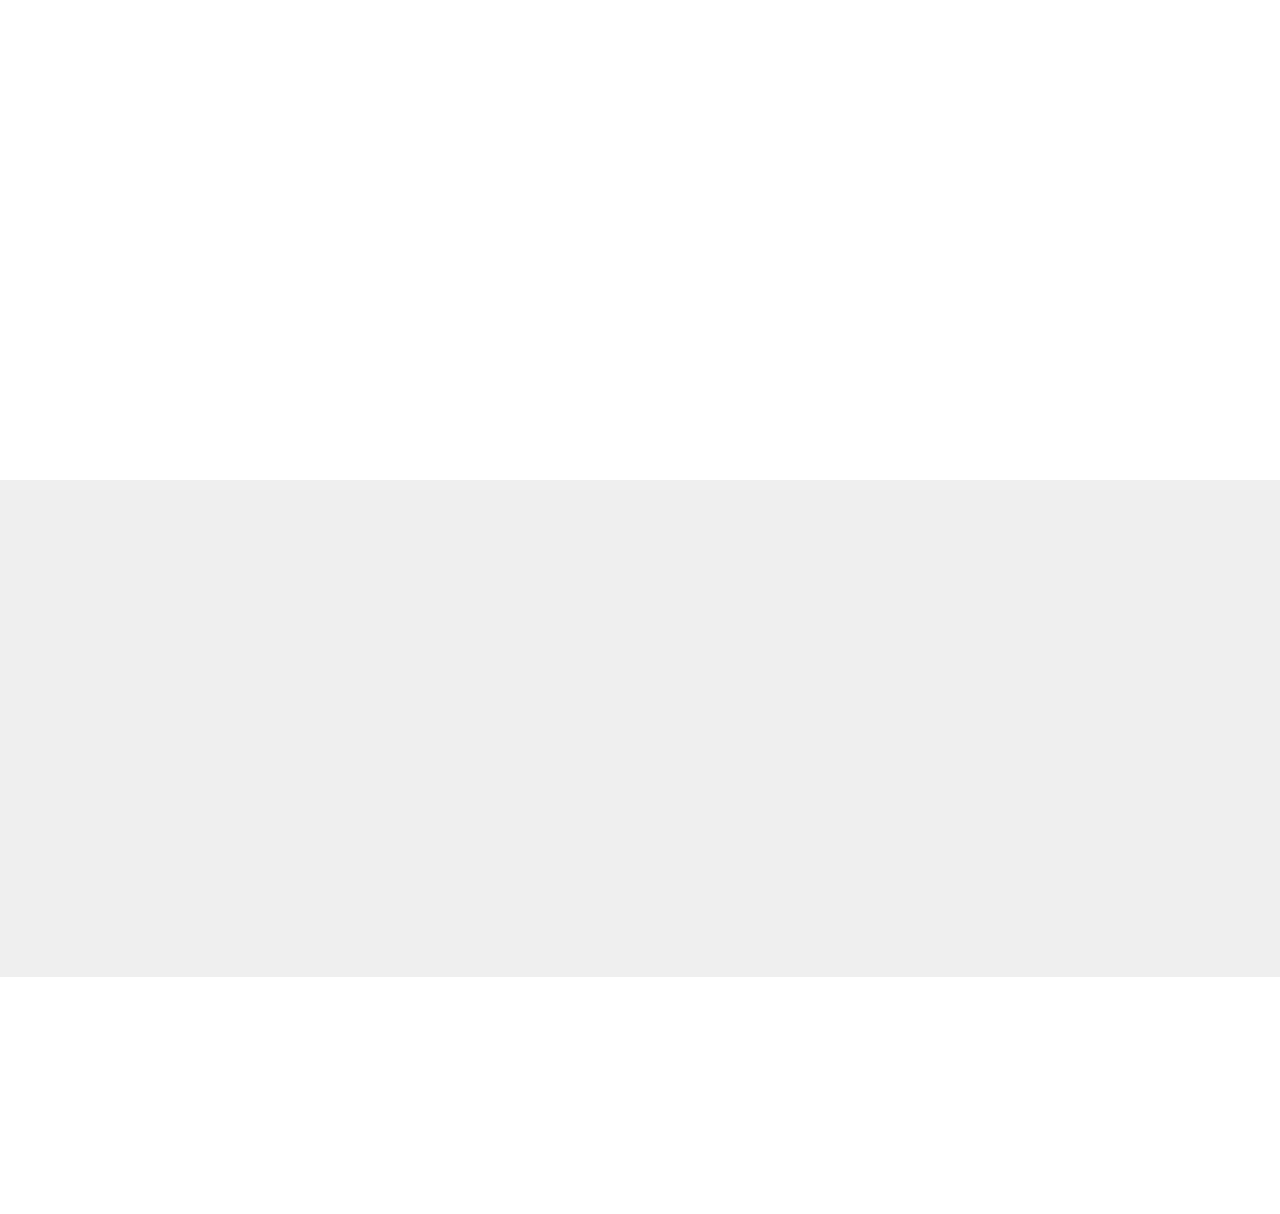
<file: yo-tambien-fui-mafalda.html>
<!DOCTYPE html>
<html  >
<head>
  <!-- Site made with Mobirise Website Builder v5.2.0, https://mobirise.com -->
  <meta charset="UTF-8">
  <meta http-equiv="X-UA-Compatible" content="IE=edge">
  <meta name="generator" content="Mobirise v5.2.0, mobirise.com">
  <meta name="viewport" content="width=device-width, initial-scale=1, minimum-scale=1">
  <link rel="shortcut icon" href="assets/images/logo5.png" type="image/x-icon">
  <meta name="description" content="De la colección "Retales de EscriStories" de la Editorial 'Express a T'">
  
  
  <title>Yo también soy Mafalda</title>
  <link rel="stylesheet" href="assets/web/assets/mobirise-icons/mobirise-icons.css">
  <link rel="stylesheet" href="assets/bootstrap/css/bootstrap.min.css">
  <link rel="stylesheet" href="assets/bootstrap/css/bootstrap-grid.min.css">
  <link rel="stylesheet" href="assets/bootstrap/css/bootstrap-reboot.min.css">
  <link rel="stylesheet" href="assets/tether/tether.min.css">
  <link rel="stylesheet" href="assets/animatecss/animate.min.css">
  <link rel="stylesheet" href="assets/theme/css/style.css">
  <link rel="preload" as="style" href="assets/mobirise/css/mbr-additional.css"><link rel="stylesheet" href="assets/mobirise/css/mbr-additional.css" type="text/css">
  
  
  
  
</head>
<body>
  
  <section class="cid-sfxLa34dSE" id="image3-17">

    

    <figure class="mbr-figure container">
            <div class="image-block" style="width: 66%;">
                <img src="assets/images/yotambienfuimafalda-910x1312.jpg" width="1400" alt="Mobirise">
                
            </div>
    </figure>
</section>

<section class="header5 cid-sfxLa3hYBz" id="header5-18">

    

    
    <div class="container">
        <div class="row justify-content-center">
            <div class="mbr-white col-md-10">
                <h1 class="mbr-section-title align-center pb-3 mbr-fonts-style display-2"><strong>Yo también fui Mafalda</strong></h1>
                <p class="mbr-text align-center display-5 pb-3 mbr-fonts-style">
                   Historias particulares que demuestran que todos llevamos una Mafalda dentro de nosotros.</p>
                
            </div>
        </div>
    </div>

    
</section>

<section class="header5 cid-sfxLa3vKSp" id="header5-19">

    

    
    <div class="container">
        <div class="row justify-content-center">
            <div class="mbr-white col-md-10">
                <h1 class="mbr-section-title align-center pb-3 mbr-fonts-style display-5"><strong>'Despertando el razonamiento crítico'</strong></h1>
                <p class="mbr-text align-center display-5 pb-3 mbr-fonts-style display-7">La constante insubordinación de Mafalda y sus preguntas a menudo impertinentes dejan boquiabiertos a sus amigos y en particular a sus padres.<br><br>Mafalda nos hace cuestionar lo que damos por hecho y, de manera conmovedora, comparte su insatisfacción con lo que llama 'el desastroso estado del mundo'.<br><br>Usando la sátira, Mafalda nos deja con preguntas abiertas, provocadoras y frecuentemente desoladoras en las que se pregunta por qué el sentido común son tan difíciles de encontrar.<br><br>Al hacerlo, Mafalda nos indica que ser racional no se limita, como muchos solemos creer, a ser interesados y calculadores. Nos dice que la razón no se opone a la emoción y a la afectividad, y <strong>que hay otras formas de racionalidad que fomentan las relaciones con los demás.</strong><br><strong><br></strong><strong>¿Tu también fuiste o eres como Mafalda? <br>¡Cuéntalo!</strong><br></p>
                
            </div>
        </div>
    </div>

    
</section>

<section class="header1 cid-sfxPwHinQ2" id="header16-1b">

    

    

    <div class="container">
        <div class="row justify-content-md-center">
            <div class="col-md-10 align-center">
                
                
                
                <div class="mbr-section-btn"><a class="btn btn-md btn-secondary display-4" href="https://mobiri.se">ENVIAR CAPÍTULO</a></div>
            </div>
        </div>
    </div>

</section>

<section class="counters6 counters cid-sfxLa3LBWH" id="counters6-1a">

    

    

    <div class="container pt-4 mt-2">
        <h2 class="mbr-section-title pb-3 align-center mbr-fonts-style display-2">Este libro <br><strong>aún no existe...</strong></h2>
        <h3 class="mbr-section-subtitle pb-5 align-center mbr-fonts-style display-7">Porque estamos esperando 'tu capítulo'.</h3>
        <div>
                <div class="cards-container">
                    <div class="card col-12 col-md-6 col-lg-3 pb-md-4">
                        <div class="panel-item align-center">
                            <div class="card-img pb-3">
                                <h3 class="img-text mbr-fonts-style display-1">01.</h3>
                            </div>
                            <div class="card-text">
                                <h4 class="mbr-content-title mbr-bold mbr-fonts-style display-7">Escribe tu capítulo</h4>
                                <p class="mbr-content-text mbr-fonts-style display-7">Basado en tu experiencia personal.</p>
                            </div>
                        </div>
                    </div>
                    <div class="card col-12 col-md-6 col-lg-3 pb-md-4">
                        <div class="panel-item align-center">
                            <div class="card-img pb-3">
                                <h3 class="img-text mbr-fonts-style display-1">02.</h3>
                            </div>
                            <div class="card-text">
                                <h4 class="mbr-content-title mbr-bold mbr-fonts-style display-7">Envía tu capítulo</h4>
                                <p class="mbr-content-text mbr-fonts-style display-7">
                                    Debe tener entre 1 y 5 páginas</p>
                            </div>
                        </div>
                    </div>
                    <div class="card col-12 col-md-6 col-lg-3">
                        <div class="panel-item align-center">
                            <div class="card-img pb-3">
                                <h3 class="img-text mbr-fonts-style display-1">03.</h3>
                            </div>
                            <div class="card-text">
                                <h4 class="mbr-content-title mbr-bold mbr-fonts-style display-7">Será revisado</h4>
                                <p class="mbr-content-text mbr-fonts-style display-7">Para comprobar su calidad e interés.</p>
                            </div>
                        </div>
                    </div>
                    <div class="card col-12 col-md-6 col-lg-3 last-child">
                        <div class="panel-item align-center">
                            <div class="card-img pb-3">
                                <h3 class="img-text mbr-fonts-style display-1">04.</h3>
                            </div>
                            <div class="card-texts">
                                <h4 class="mbr-content-title mbr-bold mbr-fonts-style display-7">Será incluido en este libro</h4>
                                <p class="mbr-content-text mbr-fonts-style display-7">
                                        Y publicado junto con los capítulos de otros autores.</p>
                            </div>
                        </div>
                    </div>
                </div>
            </div>
    </div>
</section>

<section class="mbr-section content4 cid-sfxUPN6pAN" id="content4-1c">

    

    <div class="container">
        <div class="media-container-row">
            <div class="title col-12 col-md-8">
                <h2 class="align-center pb-3 mbr-fonts-style display-7">COLECCIÓN 'Retales de EscriStories'</h2>
                <h3 class="mbr-section-subtitle align-center mbr-light mbr-fonts-style display-4">Un proyecto de 'Express a T' Editorial</h3>
                
            </div>
        </div>
    </div>
</section><section style="background-color: #fff; font-family: -apple-system, BlinkMacSystemFont, 'Segoe UI', 'Roboto', 'Helvetica Neue', Arial, sans-serif; color:#aaa; font-size:12px; padding: 0; align-items: center; display: flex;"><a href="https://mobirise.site/q" style="flex: 1 1; height: 3rem; padding-left: 1rem;"></a><p style="flex: 0 0 auto; margin:0; padding-right:1rem;"><a href="https://mobirise.site/c" style="color:#aaa;">This</a> site was started with Mobirise</p></section><script src="assets/web/assets/jquery/jquery.min.js"></script>  <script src="assets/popper/popper.min.js"></script>  <script src="assets/bootstrap/js/bootstrap.min.js"></script>  <script src="assets/tether/tether.min.js"></script>  <script src="assets/smoothscroll/smooth-scroll.js"></script>  <script src="assets/viewportchecker/jquery.viewportchecker.js"></script>  <script src="assets/theme/js/script.js"></script>  
  
  
  <input name="animation" type="hidden">
  </body>
</html>
</file>
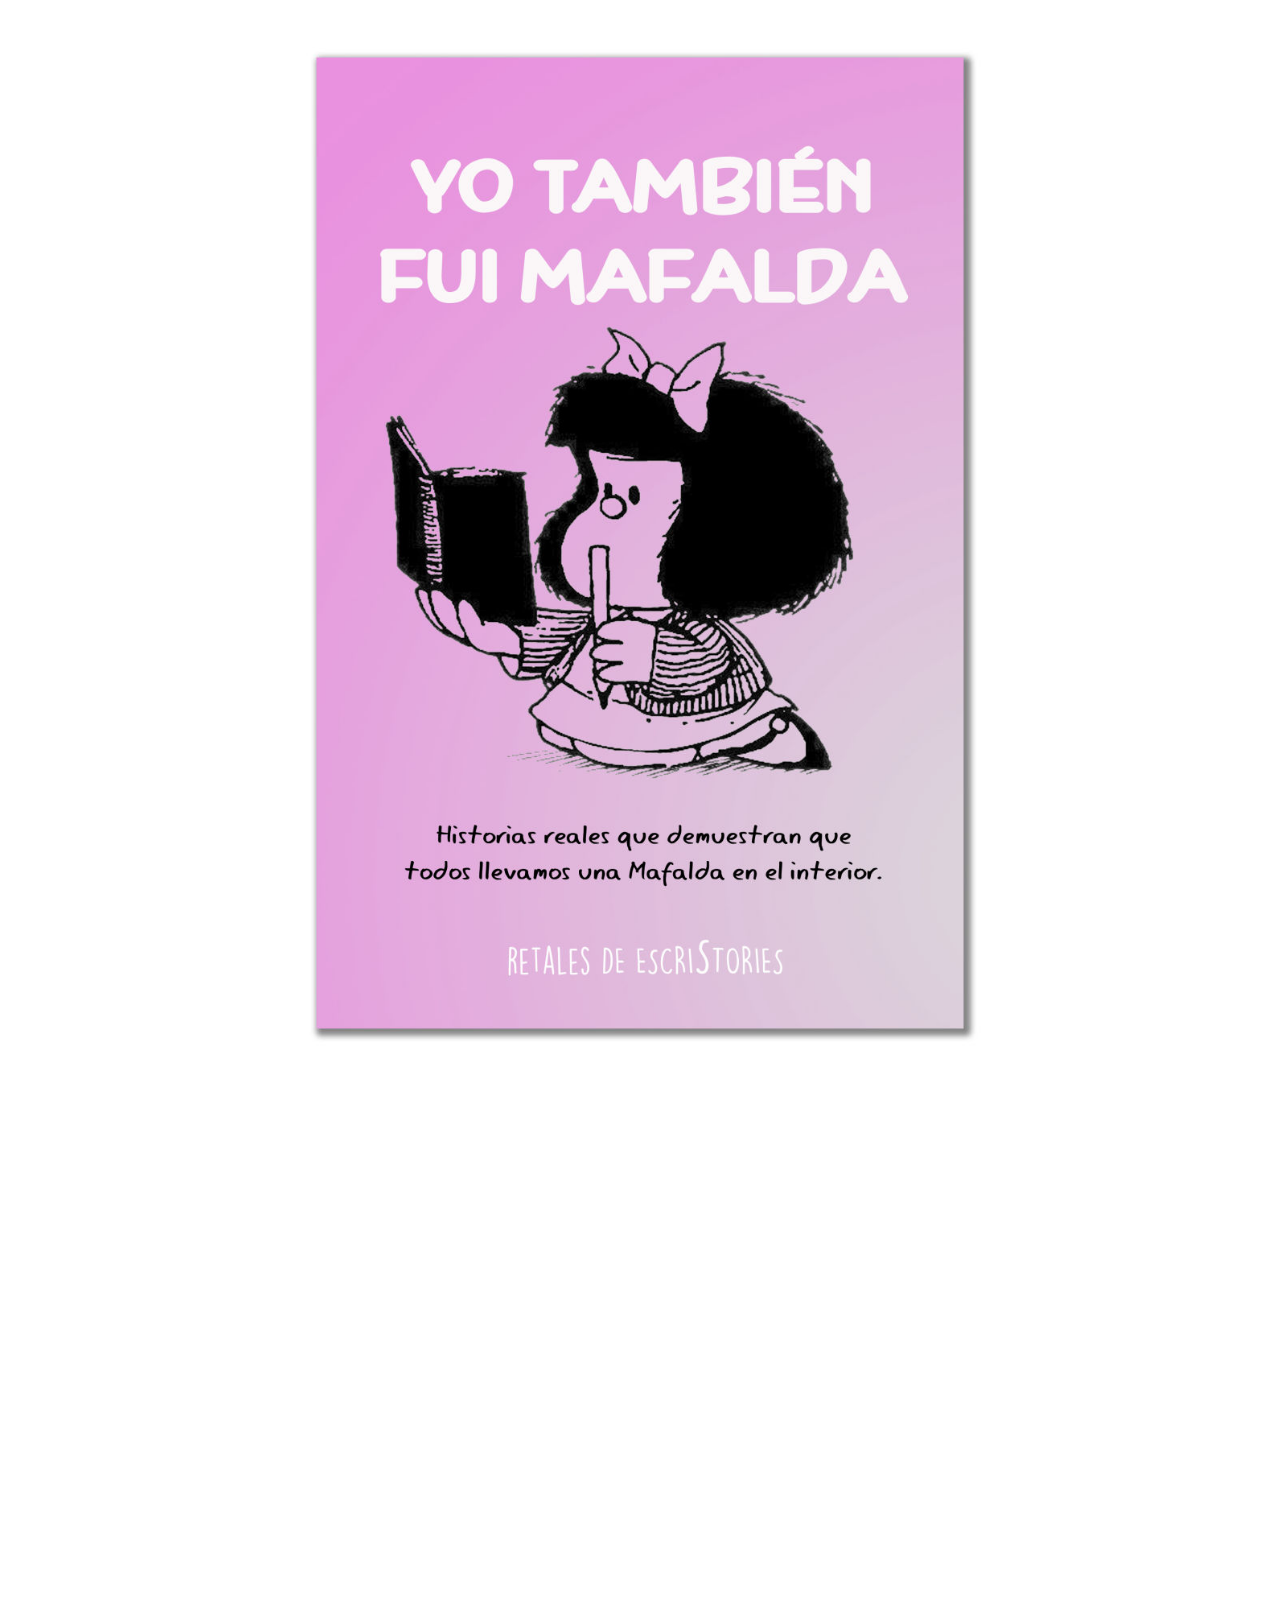
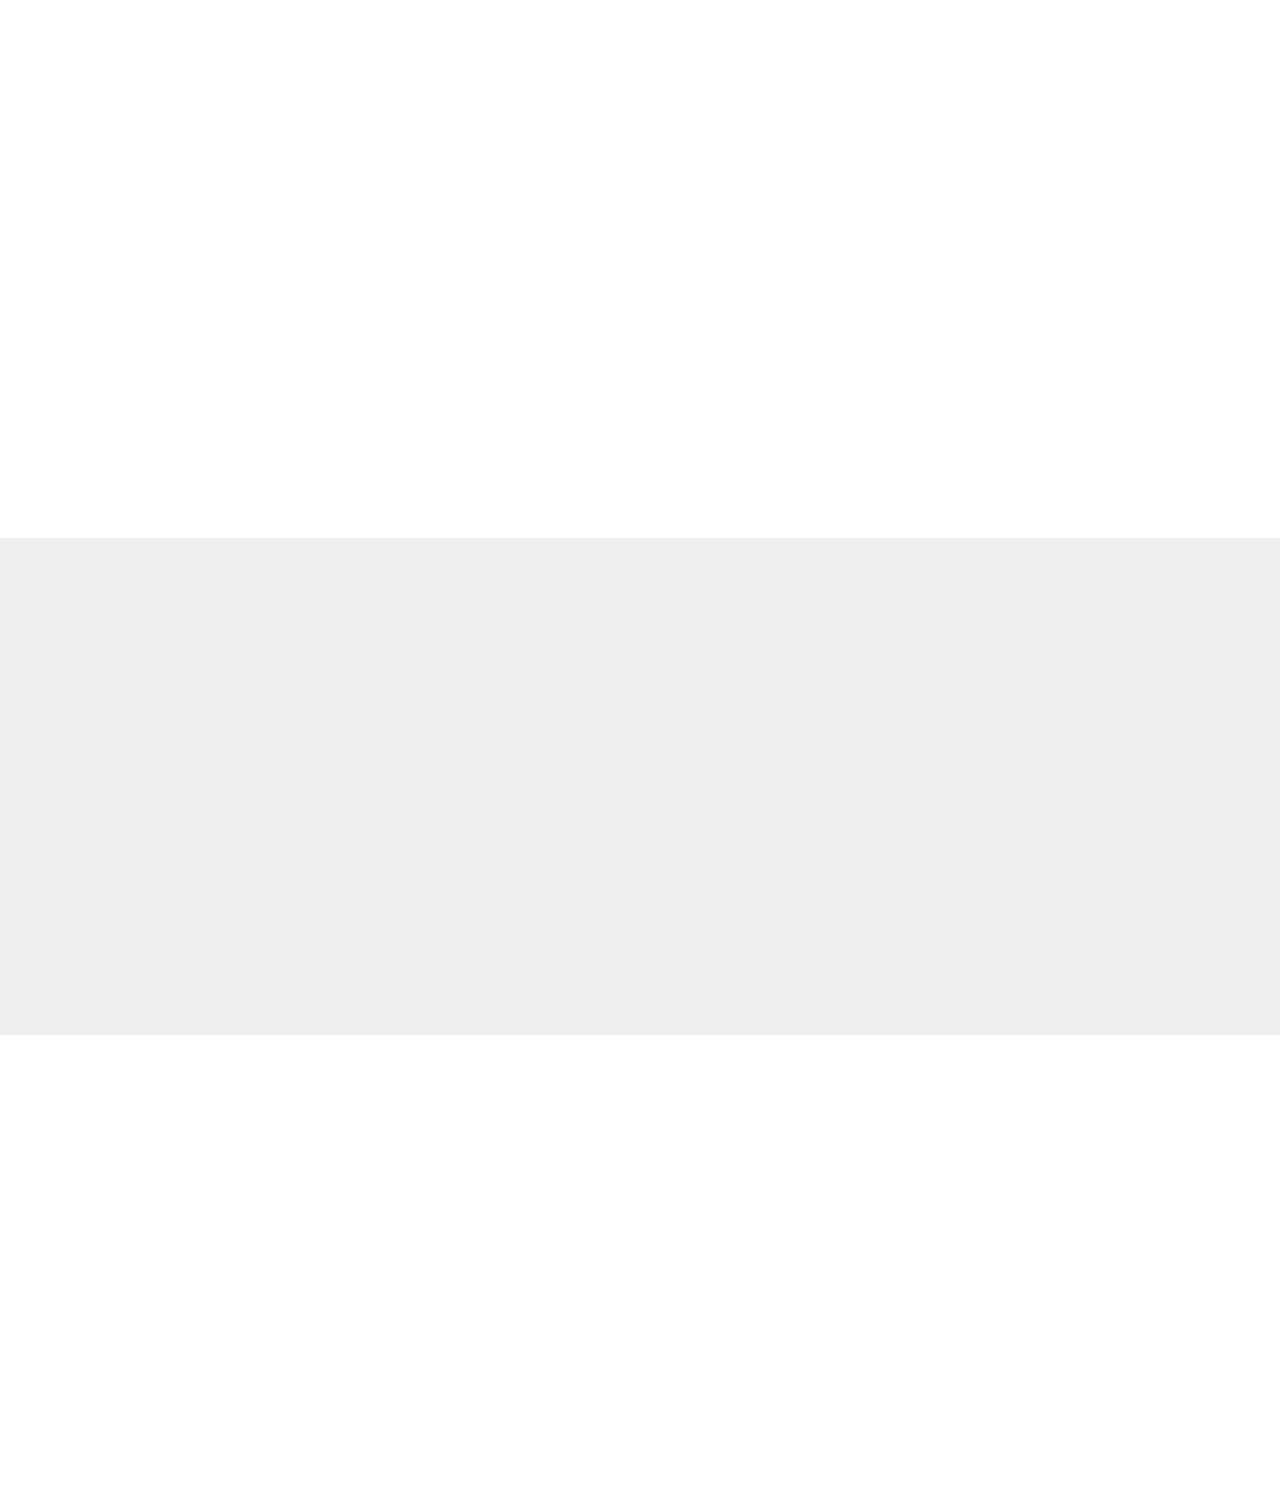
<file: yo-tambien-soy-mafalda.html>
<!DOCTYPE html>
<html  >
<head>
  <!-- Site made with Mobirise Website Builder v5.2.0, https://mobirise.com -->
  <meta charset="UTF-8">
  <meta http-equiv="X-UA-Compatible" content="IE=edge">
  <meta name="generator" content="Mobirise v5.2.0, mobirise.com">
  <meta name="viewport" content="width=device-width, initial-scale=1, minimum-scale=1">
  <link rel="shortcut icon" href="assets/images/logo5.png" type="image/x-icon">
  <meta name="description" content="Colección Retales de EscriStories de la Editorial 'Express a T'">
  
  
  <title>Yo también fui Mafalda</title>
  <link rel="stylesheet" href="assets/web/assets/mobirise-icons/mobirise-icons.css">
  <link rel="stylesheet" href="assets/bootstrap/css/bootstrap.min.css">
  <link rel="stylesheet" href="assets/bootstrap/css/bootstrap-grid.min.css">
  <link rel="stylesheet" href="assets/bootstrap/css/bootstrap-reboot.min.css">
  <link rel="stylesheet" href="assets/tether/tether.min.css">
  <link rel="stylesheet" href="assets/animatecss/animate.min.css">
  <link rel="stylesheet" href="assets/theme/css/style.css">
  <link rel="preload" as="style" href="assets/mobirise/css/mbr-additional.css"><link rel="stylesheet" href="assets/mobirise/css/mbr-additional.css" type="text/css">
  
  
  
  
</head>
<body>
  
  <section class="cid-sfxLa34dSE" id="image3-17">

    

    <figure class="mbr-figure container">
            <div class="image-block" style="width: 66%;">
                <img src="assets/images/yotambienfuimafalda-910x1312.jpg" width="1400" alt="Mobirise">
                
            </div>
    </figure>
</section>

<section class="header5 cid-sfxLa3hYBz" id="header5-18">

    

    
    <div class="container">
        <div class="row justify-content-center">
            <div class="mbr-white col-md-10">
                <h1 class="mbr-section-title align-center pb-3 mbr-fonts-style display-2"><strong>Yo también <br>fui Mafalda</strong></h1>
                <p class="mbr-text align-center display-5 pb-3 mbr-fonts-style">
                   Historias particulares que demuestran que todos llevamos una Mafalda dentro de nosotros.</p>
                
            </div>
        </div>
    </div>

    
</section>

<section class="header5 cid-sfxLa3vKSp" id="header5-19">

    

    
    <div class="container">
        <div class="row justify-content-center">
            <div class="mbr-white col-md-10">
                <h1 class="mbr-section-title align-center pb-3 mbr-fonts-style display-5"><strong>'Despertando el razonamiento crítico'</strong></h1>
                <p class="mbr-text align-center display-5 pb-3 mbr-fonts-style display-7">La constante insubordinación de Mafalda y sus preguntas a menudo impertinentes dejan boquiabiertos a sus amigos y en particular a sus padres.<br><br>Mafalda nos hace cuestionar lo que damos por hecho y, de manera conmovedora, comparte su insatisfacción con lo que llama 'el desastroso estado del mundo'.<br><br>Usando la sátira, Mafalda nos deja con preguntas abiertas, provocadoras y frecuentemente desoladoras en las que se pregunta por qué el sentido común son tan difíciles de encontrar.<br><br>Al hacerlo, Mafalda nos indica que ser racional no se limita, como muchos solemos creer, a ser interesados y calculadores. Nos dice que la razón no se opone a la emoción y a la afectividad, y <strong>que hay otras formas de racionalidad que fomentan las relaciones con los demás.</strong><br><strong><br></strong><strong>¿Tu también fuiste o eres como Mafalda? <br>¡Cuéntalo!</strong><br></p>
                
            </div>
        </div>
    </div>

    
</section>

<section class="header1 cid-sfxPwHinQ2" id="header16-1b">

    

    

    <div class="container">
        <div class="row justify-content-md-center">
            <div class="col-md-10 align-center">
                
                
                
                <div class="mbr-section-btn"><a class="btn btn-md btn-secondary display-4" href="https://mobiri.se">ENVIAR CAPÍTULO</a></div>
            </div>
        </div>
    </div>

</section>

<section class="counters6 counters cid-sfxLa3LBWH" id="counters6-1a">

    

    

    <div class="container pt-4 mt-2">
        <h2 class="mbr-section-title pb-3 align-center mbr-fonts-style display-2">Este libro <br><strong>aún no existe...</strong></h2>
        <h3 class="mbr-section-subtitle pb-5 align-center mbr-fonts-style display-7">Porque estamos esperando 'tu capítulo'.</h3>
        <div>
                <div class="cards-container">
                    <div class="card col-12 col-md-6 col-lg-3 pb-md-4">
                        <div class="panel-item align-center">
                            <div class="card-img pb-3">
                                <h3 class="img-text mbr-fonts-style display-1">01.</h3>
                            </div>
                            <div class="card-text">
                                <h4 class="mbr-content-title mbr-bold mbr-fonts-style display-7">Escribe tu capítulo</h4>
                                <p class="mbr-content-text mbr-fonts-style display-7">Basado en tu experiencia personal.</p>
                            </div>
                        </div>
                    </div>
                    <div class="card col-12 col-md-6 col-lg-3 pb-md-4">
                        <div class="panel-item align-center">
                            <div class="card-img pb-3">
                                <h3 class="img-text mbr-fonts-style display-1">02.</h3>
                            </div>
                            <div class="card-text">
                                <h4 class="mbr-content-title mbr-bold mbr-fonts-style display-7">Envía tu capítulo</h4>
                                <p class="mbr-content-text mbr-fonts-style display-7">
                                    Debe tener entre 1 y 5 páginas</p>
                            </div>
                        </div>
                    </div>
                    <div class="card col-12 col-md-6 col-lg-3">
                        <div class="panel-item align-center">
                            <div class="card-img pb-3">
                                <h3 class="img-text mbr-fonts-style display-1">03.</h3>
                            </div>
                            <div class="card-text">
                                <h4 class="mbr-content-title mbr-bold mbr-fonts-style display-7">Será revisado</h4>
                                <p class="mbr-content-text mbr-fonts-style display-7">Para comprobar su calidad e interés.</p>
                            </div>
                        </div>
                    </div>
                    <div class="card col-12 col-md-6 col-lg-3 last-child">
                        <div class="panel-item align-center">
                            <div class="card-img pb-3">
                                <h3 class="img-text mbr-fonts-style display-1">04.</h3>
                            </div>
                            <div class="card-texts">
                                <h4 class="mbr-content-title mbr-bold mbr-fonts-style display-7">Será incluido en este libro</h4>
                                <p class="mbr-content-text mbr-fonts-style display-7">
                                        Y publicado junto con los capítulos de otros autores.</p>
                            </div>
                        </div>
                    </div>
                </div>
            </div>
    </div>
</section>

<section class="header1 cid-sfxYqVMFkl" id="header16-1d">

    

    

    <div class="container">
        <div class="row justify-content-md-center">
            <div class="col-md-10 align-center">
                
                
                
                <div class="mbr-section-btn"><a class="btn btn-md btn-secondary display-4" href="https://mobiri.se">ENVIAR CAPÍTULO</a></div>
            </div>
        </div>
    </div>

</section>

<section class="mbr-section content4 cid-sfxUPN6pAN" id="content4-1c">

    

    <div class="container">
        <div class="media-container-row">
            <div class="title col-12 col-md-8">
                <h2 class="align-center pb-3 mbr-fonts-style display-7">COLECCIÓN 'Retales de EscriStories'</h2>
                <h3 class="mbr-section-subtitle align-center mbr-light mbr-fonts-style display-4">Un proyecto de 'Express a T' Editorial</h3>
                
            </div>
        </div>
    </div>
</section><section style="background-color: #fff; font-family: -apple-system, BlinkMacSystemFont, 'Segoe UI', 'Roboto', 'Helvetica Neue', Arial, sans-serif; color:#aaa; font-size:12px; padding: 0; align-items: center; display: flex;"><a href="https://mobirise.site/y" style="flex: 1 1; height: 3rem; padding-left: 1rem;"></a><p style="flex: 0 0 auto; margin:0; padding-right:1rem;">Built with <a href="https://mobirise.site/a" style="color:#aaa;">Mobirise</a></p></section><script src="assets/web/assets/jquery/jquery.min.js"></script>  <script src="assets/popper/popper.min.js"></script>  <script src="assets/bootstrap/js/bootstrap.min.js"></script>  <script src="assets/tether/tether.min.js"></script>  <script src="assets/smoothscroll/smooth-scroll.js"></script>  <script src="assets/viewportchecker/jquery.viewportchecker.js"></script>  <script src="assets/theme/js/script.js"></script>  
  
  
  <input name="animation" type="hidden">
  </body>
</html>
</file>
<file: assets/web/assets/mobirise-icons/mobirise-icons.css>
@font-face {
  font-family: 'MobiriseIcons';
  src:  url('mobirise-icons.eot?spat4u');
  src:  url('mobirise-icons.eot?spat4u#iefix') format('embedded-opentype'),
    url('mobirise-icons.ttf?spat4u') format('truetype'),
    url('mobirise-icons.woff?spat4u') format('woff'),
    url('mobirise-icons.svg?spat4u#MobiriseIcons') format('svg');
  font-weight: normal;
  font-style: normal;
  font-display: swap;
}

[class^="mbri-"], [class*=" mbri-"] {
  /* use !important to prevent issues with browser extensions that change fonts */
  font-family: MobiriseIcons !important;
  speak: none;
  font-style: normal;
  font-weight: normal;
  font-variant: normal;
  text-transform: none;
  line-height: 1;

  /* Better Font Rendering =========== */
  -webkit-font-smoothing: antialiased;
  -moz-osx-font-smoothing: grayscale;
}

.mbri-add-submenu:before {
  content: "\e900";
}
.mbri-alert:before {
  content: "\e901";
}
.mbri-align-center:before {
  content: "\e902";
}
.mbri-align-justify:before {
  content: "\e903";
}
.mbri-align-left:before {
  content: "\e904";
}
.mbri-align-right:before {
  content: "\e905";
}
.mbri-android:before {
  content: "\e906";
}
.mbri-apple:before {
  content: "\e907";
}
.mbri-arrow-down:before {
  content: "\e908";
}
.mbri-arrow-next:before {
  content: "\e909";
}
.mbri-arrow-prev:before {
  content: "\e90a";
}
.mbri-arrow-up:before {
  content: "\e90b";
}
.mbri-bold:before {
  content: "\e90c";
}
.mbri-bookmark:before {
  content: "\e90d";
}
.mbri-bootstrap:before {
  content: "\e90e";
}
.mbri-briefcase:before {
  content: "\e90f";
}
.mbri-browse:before {
  content: "\e910";
}
.mbri-bulleted-list:before {
  content: "\e911";
}
.mbri-calendar:before {
  content: "\e912";
}
.mbri-camera:before {
  content: "\e913";
}
.mbri-cart-add:before {
  content: "\e914";
}
.mbri-cart-full:before {
  content: "\e915";
}
.mbri-cash:before {
  content: "\e916";
}
.mbri-change-style:before {
  content: "\e917";
}
.mbri-chat:before {
  content: "\e918";
}
.mbri-clock:before {
  content: "\e919";
}
.mbri-close:before {
  content: "\e91a";
}
.mbri-cloud:before {
  content: "\e91b";
}
.mbri-code:before {
  content: "\e91c";
}
.mbri-contact-form:before {
  content: "\e91d";
}
.mbri-credit-card:before {
  content: "\e91e";
}
.mbri-cursor-click:before {
  content: "\e91f";
}
.mbri-cust-feedback:before {
  content: "\e920";
}
.mbri-database:before {
  content: "\e921";
}
.mbri-delivery:before {
  content: "\e922";
}
.mbri-desktop:before {
  content: "\e923";
}
.mbri-devices:before {
  content: "\e924";
}
.mbri-down:before {
  content: "\e925";
}
.mbri-download:before {
  content: "\e989";
}
.mbri-drag-n-drop:before {
  content: "\e927";
}
.mbri-drag-n-drop2:before {
  content: "\e928";
}
.mbri-edit:before {
  content: "\e929";
}
.mbri-edit2:before {
  content: "\e92a";
}
.mbri-error:before {
  content: "\e92b";
}
.mbri-extension:before {
  content: "\e92c";
}
.mbri-features:before {
  content: "\e92d";
}
.mbri-file:before {
  content: "\e92e";
}
.mbri-flag:before {
  content: "\e92f";
}
.mbri-folder:before {
  content: "\e930";
}
.mbri-gift:before {
  content: "\e931";
}
.mbri-github:before {
  content: "\e932";
}
.mbri-globe:before {
  content: "\e933";
}
.mbri-globe-2:before {
  content: "\e934";
}
.mbri-growing-chart:before {
  content: "\e935";
}
.mbri-hearth:before {
  content: "\e936";
}
.mbri-help:before {
  content: "\e937";
}
.mbri-home:before {
  content: "\e938";
}
.mbri-hot-cup:before {
  content: "\e939";
}
.mbri-idea:before {
  content: "\e93a";
}
.mbri-image-gallery:before {
  content: "\e93b";
}
.mbri-image-slider:before {
  content: "\e93c";
}
.mbri-info:before {
  content: "\e93d";
}
.mbri-italic:before {
  content: "\e93e";
}
.mbri-key:before {
  content: "\e93f";
}
.mbri-laptop:before {
  content: "\e940";
}
.mbri-layers:before {
  content: "\e941";
}
.mbri-left-right:before {
  content: "\e942";
}
.mbri-left:before {
  content: "\e943";
}
.mbri-letter:before {
  content: "\e944";
}
.mbri-like:before {
  content: "\e945";
}
.mbri-link:before {
  content: "\e946";
}
.mbri-lock:before {
  content: "\e947";
}
.mbri-login:before {
  content: "\e948";
}
.mbri-logout:before {
  content: "\e949";
}
.mbri-magic-stick:before {
  content: "\e94a";
}
.mbri-map-pin:before {
  content: "\e94b";
}
.mbri-menu:before {
  content: "\e94c";
}
.mbri-mobile:before {
  content: "\e94d";
}
.mbri-mobile2:before {
  content: "\e94e";
}
.mbri-mobirise:before {
  content: "\e94f";
}
.mbri-more-horizontal:before {
  content: "\e950";
}
.mbri-more-vertical:before {
  content: "\e951";
}
.mbri-music:before {
  content: "\e952";
}
.mbri-new-file:before {
  content: "\e953";
}
.mbri-numbered-list:before {
  content: "\e954";
}
.mbri-opened-folder:before {
  content: "\e955";
}
.mbri-pages:before {
  content: "\e956";
}
.mbri-paper-plane:before {
  content: "\e957";
}
.mbri-paperclip:before {
  content: "\e958";
}
.mbri-photo:before {
  content: "\e959";
}
.mbri-photos:before {
  content: "\e95a";
}
.mbri-pin:before {
  content: "\e95b";
}
.mbri-play:before {
  content: "\e95c";
}
.mbri-plus:before {
  content: "\e95d";
}
.mbri-preview:before {
  content: "\e95e";
}
.mbri-print:before {
  content: "\e95f";
}
.mbri-protect:before {
  content: "\e960";
}
.mbri-question:before {
  content: "\e961";
}
.mbri-quote-left:before {
  content: "\e962";
}
.mbri-quote-right:before {
  content: "\e963";
}
.mbri-refresh:before {
  content: "\e964";
}
.mbri-responsive:before {
  content: "\e965";
}
.mbri-right:before {
  content: "\e966";
}
.mbri-rocket:before {
  content: "\e967";
}
.mbri-sad-face:before {
  content: "\e968";
}
.mbri-sale:before {
  content: "\e969";
}
.mbri-save:before {
  content: "\e96a";
}
.mbri-search:before {
  content: "\e96b";
}
.mbri-setting:before {
  content: "\e96c";
}
.mbri-setting2:before {
  content: "\e96d";
}
.mbri-setting3:before {
  content: "\e96e";
}
.mbri-share:before {
  content: "\e96f";
}
.mbri-shopping-bag:before {
  content: "\e970";
}
.mbri-shopping-basket:before {
  content: "\e971";
}
.mbri-shopping-cart:before {
  content: "\e972";
}
.mbri-sites:before {
  content: "\e973";
}
.mbri-smile-face:before {
  content: "\e974";
}
.mbri-speed:before {
  content: "\e975";
}
.mbri-star:before {
  content: "\e976";
}
.mbri-success:before {
  content: "\e977";
}
.mbri-sun:before {
  content: "\e978";
}
.mbri-sun2:before {
  content: "\e979";
}
.mbri-tablet:before {
  content: "\e97a";
}
.mbri-tablet-vertical:before {
  content: "\e97b";
}
.mbri-target:before {
  content: "\e97c";
}
.mbri-timer:before {
  content: "\e97d";
}
.mbri-to-ftp:before {
  content: "\e97e";
}
.mbri-to-local-drive:before {
  content: "\e97f";
}
.mbri-touch-swipe:before {
  content: "\e980";
}
.mbri-touch:before {
  content: "\e981";
}
.mbri-trash:before {
  content: "\e982";
}
.mbri-underline:before {
  content: "\e983";
}
.mbri-unlink:before {
  content: "\e984";
}
.mbri-unlock:before {
  content: "\e985";
}
.mbri-up-down:before {
  content: "\e986";
}
.mbri-up:before {
  content: "\e987";
}
.mbri-update:before {
  content: "\e988";
}
.mbri-upload:before {
 content: "\e926"; 
}
.mbri-user:before {
  content: "\e98a";
}
.mbri-user2:before {
  content: "\e98b";
}
.mbri-users:before {
  content: "\e98c";
}
.mbri-video:before {
  content: "\e98d";
}
.mbri-video-play:before {
  content: "\e98e";
}
.mbri-watch:before {
  content: "\e98f";
}
.mbri-website-theme:before {
  content: "\e990";
}
.mbri-wifi:before {
  content: "\e991";
}
.mbri-windows:before {
  content: "\e992";
}
.mbri-zoom-out:before {
  content: "\e993";
}
.mbri-redo:before {
  content: "\e994";
}
.mbri-undo:before {
  content: "\e995";
}
</file>
<file: assets/web/assets/mobirise-icons2/mobirise2.css>
@font-face {
  font-family: 'Moririse2';
  font-display: swap;
  src:  url('mobirise2.eot?f2bix4');
  src:  url('mobirise2.eot?f2bix4#iefix') format('embedded-opentype'),
    url('mobirise2.ttf?f2bix4') format('truetype'),
    url('mobirise2.woff?f2bix4') format('woff'),
    url('mobirise2.svg?f2bix4#mobirise2') format('svg');
  font-weight: normal;
  font-style: normal;
}

[class^="mobi-"], [class*=" mobi-"] {
  /* use !important to prevent issues with browser extensions that change fonts */
  font-family: 'Moririse2' !important;
  speak: none;
  font-style: normal;
  font-weight: normal;
  font-variant: normal;
  text-transform: none;
  line-height: 1;

  /* Better Font Rendering =========== */
  -webkit-font-smoothing: antialiased;
  -moz-osx-font-smoothing: grayscale;
}

.mobi-mbri-add-submenu:before {
  content: "\e900";
}
.mobi-mbri-alert:before {
  content: "\e901";
}
.mobi-mbri-align-center:before {
  content: "\e902";
}
.mobi-mbri-align-justify:before {
  content: "\e903";
}
.mobi-mbri-align-left:before {
  content: "\e904";
}
.mobi-mbri-align-right:before {
  content: "\e905";
}
.mobi-mbri-android:before {
  content: "\e906";
}
.mobi-mbri-apple:before {
  content: "\e907";
}
.mobi-mbri-arrow-down:before {
  content: "\e908";
}
.mobi-mbri-arrow-next:before {
  content: "\e909";
}
.mobi-mbri-arrow-prev:before {
  content: "\e90a";
}
.mobi-mbri-arrow-up:before {
  content: "\e90b";
}
.mobi-mbri-bold:before {
  content: "\e90c";
}
.mobi-mbri-bookmark:before {
  content: "\e90d";
}
.mobi-mbri-bootstrap:before {
  content: "\e90e";
}
.mobi-mbri-briefcase:before {
  content: "\e90f";
}
.mobi-mbri-browse:before {
  content: "\e910";
}
.mobi-mbri-bulleted-list:before {
  content: "\e911";
}
.mobi-mbri-calendar:before {
  content: "\e912";
}
.mobi-mbri-camera:before {
  content: "\e913";
}
.mobi-mbri-cart-add:before {
  content: "\e914";
}
.mobi-mbri-cart-full:before {
  content: "\e915";
}
.mobi-mbri-cash:before {
  content: "\e916";
}
.mobi-mbri-change-style:before {
  content: "\e917";
}
.mobi-mbri-chat:before {
  content: "\e918";
}
.mobi-mbri-clock:before {
  content: "\e919";
}
.mobi-mbri-close:before {
  content: "\e91a";
}
.mobi-mbri-cloud:before {
  content: "\e91b";
}
.mobi-mbri-code:before {
  content: "\e91c";
}
.mobi-mbri-contact-form:before {
  content: "\e91d";
}
.mobi-mbri-credit-card:before {
  content: "\e91e";
}
.mobi-mbri-cursor-click:before {
  content: "\e91f";
}
.mobi-mbri-cust-feedback:before {
  content: "\e920";
}
.mobi-mbri-database:before {
  content: "\e921";
}
.mobi-mbri-delivery:before {
  content: "\e922";
}
.mobi-mbri-desktop:before {
  content: "\e923";
}
.mobi-mbri-devices:before {
  content: "\e924";
}
.mobi-mbri-down:before {
  content: "\e925";
}
.mobi-mbri-download-2:before {
  content: "\e926";
}
.mobi-mbri-download:before {
  content: "\e927";
}
.mobi-mbri-drag-n-drop-2:before {
  content: "\e928";
}
.mobi-mbri-drag-n-drop:before {
  content: "\e929";
}
.mobi-mbri-edit-2:before {
  content: "\e92a";
}
.mobi-mbri-edit:before {
  content: "\e92b";
}
.mobi-mbri-error:before {
  content: "\e92c";
}
.mobi-mbri-extension:before {
  content: "\e92d";
}
.mobi-mbri-features:before {
  content: "\e92e";
}
.mobi-mbri-file:before {
  content: "\e92f";
}
.mobi-mbri-flag:before {
  content: "\e930";
}
.mobi-mbri-folder:before {
  content: "\e931";
}
.mobi-mbri-gift:before {
  content: "\e932";
}
.mobi-mbri-github:before {
  content: "\e933";
}
.mobi-mbri-globe-2:before {
  content: "\e934";
}
.mobi-mbri-globe:before {
  content: "\e935";
}
.mobi-mbri-growing-chart:before {
  content: "\e936";
}
.mobi-mbri-hearth:before {
  content: "\e937";
}
.mobi-mbri-help:before {
  content: "\e938";
}
.mobi-mbri-home:before {
  content: "\e939";
}
.mobi-mbri-hot-cup:before {
  content: "\e93a";
}
.mobi-mbri-idea:before {
  content: "\e93b";
}
.mobi-mbri-image-gallery:before {
  content: "\e93c";
}
.mobi-mbri-image-slider:before {
  content: "\e93d";
}
.mobi-mbri-info:before {
  content: "\e93e";
}
.mobi-mbri-italic:before {
  content: "\e93f";
}
.mobi-mbri-key:before {
  content: "\e940";
}
.mobi-mbri-laptop:before {
  content: "\e941";
}
.mobi-mbri-layers:before {
  content: "\e942";
}
.mobi-mbri-left-right:before {
  content: "\e943";
}
.mobi-mbri-left:before {
  content: "\e944";
}
.mobi-mbri-letter:before {
  content: "\e945";
}
.mobi-mbri-like:before {
  content: "\e946";
}
.mobi-mbri-link:before {
  content: "\e947";
}
.mobi-mbri-lock:before {
  content: "\e948";
}
.mobi-mbri-login:before {
  content: "\e949";
}
.mobi-mbri-logout:before {
  content: "\e94a";
}
.mobi-mbri-magic-stick:before {
  content: "\e94b";
}
.mobi-mbri-map-pin:before {
  content: "\e94c";
}
.mobi-mbri-menu:before {
  content: "\e94d";
}
.mobi-mbri-mobile-2:before {
  content: "\e94e";
}
.mobi-mbri-mobile-horizontal:before {
  content: "\e94f";
}
.mobi-mbri-mobile:before {
  content: "\e950";
}
.mobi-mbri-mobirise:before {
  content: "\e951";
}
.mobi-mbri-more-horizontal:before {
  content: "\e952";
}
.mobi-mbri-more-vertical:before {
  content: "\e953";
}
.mobi-mbri-music:before {
  content: "\e954";
}
.mobi-mbri-new-file:before {
  content: "\e955";
}
.mobi-mbri-numbered-list:before {
  content: "\e956";
}
.mobi-mbri-opened-folder:before {
  content: "\e957";
}
.mobi-mbri-pages:before {
  content: "\e958";
}
.mobi-mbri-paper-plane:before {
  content: "\e959";
}
.mobi-mbri-paperclip:before {
  content: "\e95a";
}
.mobi-mbri-phone:before {
  content: "\e95b";
}
.mobi-mbri-photo:before {
  content: "\e95c";
}
.mobi-mbri-photos:before {
  content: "\e95d";
}
.mobi-mbri-pin:before {
  content: "\e95e";
}
.mobi-mbri-play:before {
  content: "\e95f";
}
.mobi-mbri-plus:before {
  content: "\e960";
}
.mobi-mbri-preview:before {
  content: "\e961";
}
.mobi-mbri-print:before {
  content: "\e962";
}
.mobi-mbri-protect:before {
  content: "\e963";
}
.mobi-mbri-question:before {
  content: "\e964";
}
.mobi-mbri-quote-left:before {
  content: "\e965";
}
.mobi-mbri-quote-right:before {
  content: "\e966";
}
.mobi-mbri-redo:before {
  content: "\e967";
}
.mobi-mbri-refresh:before {
  content: "\e968";
}
.mobi-mbri-responsive-2:before {
  content: "\e969";
}
.mobi-mbri-responsive:before {
  content: "\e96a";
}
.mobi-mbri-right:before {
  content: "\e96b";
}
.mobi-mbri-rocket:before {
  content: "\e96c";
}
.mobi-mbri-sad-face:before {
  content: "\e96d";
}
.mobi-mbri-sale:before {
  content: "\e96e";
}
.mobi-mbri-save:before {
  content: "\e96f";
}
.mobi-mbri-search:before {
  content: "\e970";
}
.mobi-mbri-setting-2:before {
  content: "\e971";
}
.mobi-mbri-setting-3:before {
  content: "\e972";
}
.mobi-mbri-setting:before {
  content: "\e973";
}
.mobi-mbri-share:before {
  content: "\e974";
}
.mobi-mbri-shopping-bag:before {
  content: "\e975";
}
.mobi-mbri-shopping-basket:before {
  content: "\e976";
}
.mobi-mbri-shopping-cart:before {
  content: "\e977";
}
.mobi-mbri-sites:before {
  content: "\e978";
}
.mobi-mbri-smile-face:before {
  content: "\e979";
}
.mobi-mbri-speed:before {
  content: "\e97a";
}
.mobi-mbri-star:before {
  content: "\e97b";
}
.mobi-mbri-success:before {
  content: "\e97c";
}
.mobi-mbri-sun:before {
  content: "\e97d";
}
.mobi-mbri-sun2:before {
  content: "\e97e";
}
.mobi-mbri-tablet-vertical:before {
  content: "\e97f";
}
.mobi-mbri-tablet:before {
  content: "\e980";
}
.mobi-mbri-target:before {
  content: "\e981";
}
.mobi-mbri-timer:before {
  content: "\e982";
}
.mobi-mbri-to-ftp:before {
  content: "\e983";
}
.mobi-mbri-to-local-drive:before {
  content: "\e984";
}
.mobi-mbri-touch-swipe:before {
  content: "\e985";
}
.mobi-mbri-touch:before {
  content: "\e986";
}
.mobi-mbri-trash:before {
  content: "\e987";
}
.mobi-mbri-underline:before {
  content: "\e988";
}
.mobi-mbri-undo:before {
  content: "\e989";
}
.mobi-mbri-unlink:before {
  content: "\e98a";
}
.mobi-mbri-unlock:before {
  content: "\e98b";
}
.mobi-mbri-up-down:before {
  content: "\e98c";
}
.mobi-mbri-up:before {
  content: "\e98d";
}
.mobi-mbri-update:before {
  content: "\e98e";
}
.mobi-mbri-upload-2:before {
  content: "\e98f";
}
.mobi-mbri-upload:before {
  content: "\e990";
}
.mobi-mbri-user-2:before {
  content: "\e991";
}
.mobi-mbri-user:before {
  content: "\e992";
}
.mobi-mbri-users:before {
  content: "\e993";
}
.mobi-mbri-video-play:before {
  content: "\e994";
}
.mobi-mbri-video:before {
  content: "\e995";
}
.mobi-mbri-watch:before {
  content: "\e996";
}
.mobi-mbri-website-theme-2:before {
  content: "\e997";
}
.mobi-mbri-website-theme:before {
  content: "\e998";
}
.mobi-mbri-wifi:before {
  content: "\e999";
}
.mobi-mbri-windows:before {
  content: "\e99a";
}
.mobi-mbri-zoom-in:before {
  content: "\e99b";
}
.mobi-mbri-zoom-out:before {
  content: "\e99c";
}
</file>
<file: assets/theme/css/style.css>
/*!
 * Mobirise v4 theme (https://mobirise.com/)
 * Copyright 2017 Mobirise
 */
section {
  background-color: #eeeeee;
}

.form-control:focus {
  box-shadow: none;
}

:focus {
  outline: none;
}

body {
  font-style: normal;
  line-height: 1.5;
}

section,
.container,
.container-fluid {
  position: relative;
  word-wrap: break-word;
}

a.mbr-iconfont:hover {
  text-decoration: none;
}

.article .lead p,
.article .lead ul,
.article .lead ol,
.article .lead pre,
.article .lead blockquote {
  margin-bottom: 0;
}

ul,
ol,
pre,
blockquote {
  margin-bottom: 2.3125rem;
}

pre {
  background: #f4f4f4;
  padding: 10px 24px;
  white-space: pre-wrap;
}

.inactive {
  -webkit-user-select: none;
  -moz-user-select: none;
  -ms-user-select: none;
  user-select: none;
  pointer-events: none;
  -webkit-user-drag: none;
  user-drag: none;
}

.mbr-section__comments .row {
  justify-content: center;
  -webkit-justify-content: center;
}

a {
  font-style: normal;
  font-weight: 400;
  cursor: pointer;
}

a, a:hover {
  text-decoration: none;
}

figure {
  margin-bottom: 0;
}

body {
  color: #232323;
}

h1,
h2,
h3,
h4,
h5,
h6,
.h1,
.h2,
.h3,
.h4,
.h5,
.h6,
.display-1,
.display-2,
.display-3,
.display-4 {
  line-height: 1;
  word-break: break-word;
  word-wrap: break-word;
}

.mbr-section-title {
  font-style: normal;
  line-height: 1.2;
}

.mbr-section-subtitle {
  line-height: 1.3;
}

.mbr-text {
  font-style: normal;
  line-height: 1.6;
}

b,
strong {
  font-weight: bold;
}

blockquote {
  padding: 10px 0 10px 20px;
  position: relative;
  border-left: 2px solid;
  border-color: #ff3366;
}

input:-webkit-autofill, input:-webkit-autofill:hover, input:-webkit-autofill:focus, input:-webkit-autofill:active {
  transition-delay: 9999s;
  transition-property: background-color, color;
}

textarea[type='hidden'] {
  display: none;
}

body {
  position: relative;
}

section {
  background-position: 50% 50%;
  background-repeat: no-repeat;
  background-size: cover;
}

section .mbr-background-video,
section .mbr-background-video-preview {
  position: absolute;
  bottom: 0;
  left: 0;
  right: 0;
  top: 0;
}

.hidden {
  visibility: hidden;
}

.mbr-z-index20 {
  z-index: 20;
}

/*! Base colors */
.mbr-white {
  color: #ffffff;
}

.mbr-black {
  color: #000000;
}

.mbr-bg-white {
  background-color: #ffffff;
}

.mbr-bg-black {
  background-color: #000000;
}

/*! Text-aligns */
.align-left {
  text-align: left;
}

.align-center {
  text-align: center;
}

.align-right {
  text-align: right;
}

@media (max-width: 767px) {
  .align-left,
  .align-center,
  .align-right,
  .mbr-section-btn,
  .mbr-section-title {
    text-align: center;
  }
}

/*! Font-weight  */
.mbr-light {
  font-weight: 300;
}

.mbr-regular {
  font-weight: 400;
}

.mbr-semibold {
  font-weight: 500;
}

.mbr-bold {
  font-weight: 700;
}

/*! Media  */
.media-size-item {
  -moz-flex: 1 1 auto;
  -o-flex: 1 1 auto;
  flex: 1 1 auto;
}

.media-content {
  flex-basis: 100%;
}

.media-container-row {
  display: flex;
  flex-direction: row;
  flex-wrap: wrap;
  justify-content: center;
  align-content: center;
  align-items: start;
}

.media-container-row .media-size-item {
  width: 400px;
}

.media-container-column {
  display: flex;
  flex-direction: column;
  flex-wrap: wrap;
  justify-content: center;
  align-content: center;
  align-items: stretch;
}

.media-container-column > * {
  width: 100%;
}

@media (min-width: 992px) {
  .media-container-row {
    flex-wrap: nowrap;
  }
}

figure {
  overflow: hidden;
}

figure[mbr-media-size] {
  transition: width 0.1s;
}

.mbr-figure img,
.mbr-figure iframe {
  display: block;
  width: 100%;
}

.card {
  background-color: transparent;
  border: none;
}

.card-box {
  width: 100%;
}

.card-img {
  text-align: center;
  flex-shrink: 0;
  -webkit-flex-shrink: 0;
}

.media {
  max-width: 100%;
  margin: 0 auto;
}

.mbr-figure {
  -ms-grid-row-align: center;
  align-self: center;
}

.media-container > div {
  max-width: 100%;
}

.mbr-figure img,
.card-img img {
  width: 100%;
}

@media (max-width: 991px) {
  .media-size-item {
    width: auto !important;
  }
  .media {
    width: auto;
  }
  .mbr-figure {
    width: 100% !important;
  }
}

/*! Buttons */
.btn {
  font-weight: 500;
  border-width: 2px;
  font-style: normal;
  letter-spacing: 1px;
  margin: .4rem .8rem;
  white-space: normal;
  transition: all .3s ease-in-out;
  display: inline-flex;
  align-items: center;
  justify-content: center;
  word-break: break-word;
  -webkit-align-items: center;
  -webkit-justify-content: center;
  display: -webkit-inline-flex;
}

.btn-sm {
  font-weight: 500;
  letter-spacing: 1px;
  transition: all .3s ease-in-out;
}

.btn-md {
  font-weight: 500;
  letter-spacing: 1px;
  margin: .4rem .8rem !important;
  transition: all .3s ease-in-out;
}

.btn-lg {
  font-weight: 500;
  letter-spacing: 1px;
  margin: .4rem .8rem !important;
  transition: all .3s ease-in-out;
}

.mbr-section-btn {
  margin-left: -0.25rem;
  margin-right: -0.25rem;
  font-size: 0;
}

nav .mbr-section-btn {
  margin-left: 0rem;
  margin-right: 0rem;
}

.btn-form {
  border-radius: 0;
}

.btn-form:hover {
  cursor: pointer;
}

/*! Btn icon margin */
.btn .mbr-iconfont,
.btn.btn-sm .mbr-iconfont {
  cursor: pointer;
  margin-right: 0.5rem;
}

.btn.btn-md .mbr-iconfont,
.btn.btn-md .mbr-iconfont {
  margin-right: 0.8rem;
}

.mbr-regular {
  font-weight: 400;
}

.mbr-semibold {
  font-weight: 500;
}

.mbr-bold {
  font-weight: 700;
}

[type='submit'] {
  -webkit-appearance: none;
}

/*! Full-screen */
.mbr-fullscreen .mbr-overlay {
  min-height: 100vh;
}

.mbr-fullscreen {
  display: flex;
  display: -moz-flex;
  display: -ms-flex;
  display: -o-flex;
  align-items: center;
  -webkit-align-items: center;
  min-height: 100vh;
  padding-top: 3rem;
  padding-bottom: 3rem;
}

/*! Map */
.map {
  height: 25rem;
  position: relative;
}

.map iframe {
  width: 100%;
  height: 100%;
}

.mbr-overlay {
  background-color: #000;
  bottom: 0;
  left: 0;
  opacity: .5;
  position: absolute;
  right: 0;
  top: 0;
  z-index: 0;
  pointer-events: none;
}

/* Form */
blockquote {
  font-style: italic;
  padding: 10px 0 10px 20px;
  font-size: 1.09rem;
  position: relative;
  border-width: 3px;
}

.form-control {
  background-color: #f5f5f5;
  box-shadow: none;
  color: #565656;
  line-height: 1.43;
  min-height: 3.5em;
  padding: 1.07em .5em;
}

.form-control, .form-control:focus {
  border: 1px solid #e8e8e8;
}

.form-active .form-control:invalid {
  border-color: red;
}

.form-control-label {
  position: relative;
  cursor: pointer;
  margin-bottom: .357em;
  padding: 0;
}

.alert {
  color: #ffffff;
  border-radius: 0;
  border: 0;
  font-size: .875rem;
  line-height: 1.5;
  margin-bottom: 1.875rem;
  padding: 1.25rem;
  position: relative;
}

.alert.alert-form::after {
  background-color: inherit;
  bottom: -7px;
  content: "";
  display: block;
  height: 14px;
  left: 50%;
  margin-left: -7px;
  position: absolute;
  transform: rotate(45deg);
  width: 14px;
  -webkit-transform: rotate(45deg);
}

.form-asterisk {
  font-family: initial;
  position: absolute;
  top: -2px;
  font-weight: normal;
}

/*! Scroll to top arrow */
#scrollToTop a i:before {
  content: '';
  position: absolute;
  height: 40%;
  top: 25%;
  background: #fff;
  width: 2px;
  left: calc(50% - 1px);
}

#scrollToTop a i:after {
  content: '';
  position: absolute;
  display: block;
  border-top: 2px solid #fff;
  border-right: 2px solid #fff;
  width: 40%;
  height: 40%;
  left: 30%;
  bottom: 30%;
  transform: rotate(135deg);
  -webkit-transform: rotate(135deg);
}

.mbr-arrow-up {
  bottom: 25px;
  right: 90px;
  position: fixed;
  text-align: right;
  z-index: 5000;
  color: #ffffff;
  font-size: 32px;
  transform: rotate(180deg);
  -webkit-transform: rotate(180deg);
}

.mbr-arrow-up a {
  background: rgba(0, 0, 0, 0.2);
  border-radius: 3px;
  color: #fff;
  display: inline-block;
  height: 60px;
  width: 60px;
  outline-style: none !important;
  position: relative;
  text-decoration: none;
  transition: all 0.3s ease-in-out;
  cursor: pointer;
  text-align: center;
}

.mbr-arrow-up a:hover {
  background-color: rgba(0, 0, 0, 0.4);
}

.mbr-arrow-up a i {
  line-height: 60px;
}

.mbr-arrow-up-icon {
  display: block;
  color: #fff;
}

.mbr-arrow-up-icon::before {
  content: '\203a';
  display: inline-block;
  font-family: serif;
  font-size: 32px;
  line-height: 1;
  font-style: normal;
  position: relative;
  top: 6px;
  left: -4px;
  -webkit-transform: rotate(-90deg);
  transform: rotate(-90deg);
}

/*! Arrow Down */
.mbr-arrow {
  position: absolute;
  bottom: 45px;
  left: 50%;
  width: 60px;
  height: 60px;
  cursor: pointer;
  background-color: rgba(80, 80, 80, 0.5);
  border-radius: 50%;
  -webkit-transform: translateX(-50%);
  transform: translateX(-50%);
}

.mbr-arrow > a {
  display: inline-block;
  text-decoration: none;
  outline-style: none;
  -webkit-animation: arrowdown 1.7s ease-in-out infinite;
  animation: arrowdown 1.7s ease-in-out infinite;
}

.mbr-arrow > a > i {
  position: absolute;
  top: -2px;
  left: 15px;
  font-size: 2rem;
}

@keyframes arrowdown {
  0% {
    transform: translateY(0px);
    -webkit-transform: translateY(0px);
  }
  50% {
    transform: translateY(-5px);
    -webkit-transform: translateY(-5px);
  }
  100% {
    transform: translateY(0px);
    -webkit-transform: translateY(0px);
  }
}

@-webkit-keyframes arrowdown {
  0% {
    transform: translateY(0px);
    -webkit-transform: translateY(0px);
  }
  50% {
    transform: translateY(-5px);
    -webkit-transform: translateY(-5px);
  }
  100% {
    transform: translateY(0px);
    -webkit-transform: translateY(0px);
  }
}

@media (max-width: 500px) {
  .mbr-arrow-up {
    left: 50%;
    right: auto;
    transform: translateX(-50%) rotate(180deg);
    -webkit-transform: translateX(-50%) rotate(180deg);
  }
}

/*Gradients animation*/
@keyframes gradient-animation {
  from {
    background-position: 0% 100%;
    -webkit-animation-timing-function: ease-in-out;
            animation-timing-function: ease-in-out;
  }
  to {
    background-position: 100% 0%;
    -webkit-animation-timing-function: ease-in-out;
            animation-timing-function: ease-in-out;
  }
}

@-webkit-keyframes gradient-animation {
  from {
    background-position: 0% 100%;
    -webkit-animation-timing-function: ease-in-out;
            animation-timing-function: ease-in-out;
  }
  to {
    background-position: 100% 0%;
    -webkit-animation-timing-function: ease-in-out;
            animation-timing-function: ease-in-out;
  }
}

.bg-gradient {
  background-size: 200% 200%;
  animation: gradient-animation 5s infinite alternate;
  -webkit-animation: gradient-animation 5s infinite alternate;
}

.menu .navbar-brand {
  display: -webkit-flex;
}

.menu .navbar-brand span {
  display: flex;
  display: -webkit-flex;
}

.menu .navbar-brand .navbar-caption-wrap {
  display: -webkit-flex;
}

.menu .navbar-brand .navbar-logo img {
  display: -webkit-flex;
}

@media (min-width: 768px) and (max-width: 1023px) {
  .menu .navbar-toggleable-sm .navbar-nav {
    display: -ms-flexbox;
  }
}

@media (max-width: 1023px) {
  .menu .navbar-collapse {
    max-height: 93.5vh;
  }
  .menu .navbar-collapse.show {
    overflow: auto;
  }
}

@media (min-width: 1024px) {
  .menu .navbar-nav.nav-dropdown {
    display: -webkit-flex;
  }
  .menu .navbar-toggleable-sm .navbar-collapse {
    display: -webkit-flex !important;
  }
  .menu .collapsed .navbar-collapse {
    max-height: 93.5vh;
  }
  .menu .collapsed .navbar-collapse.show {
    overflow: auto;
  }
}

@media (max-width: 767px) {
  .menu .navbar-collapse {
    max-height: 80vh;
  }
}

/* Others*/
.note-check a[data-value=Rubik] {
  font-style: normal;
}

.mbr-arrow a {
  color: #ffffff;
}

@media (max-width: 767px) {
  .mbr-arrow {
    display: none;
  }
}

.navbar {
  display: -webkit-flex;
  -webkit-flex-wrap: wrap;
  -webkit-align-items: center;
  -webkit-justify-content: space-between;
}

.navbar-collapse {
  -webkit-flex-basis: 100%;
  -webkit-flex-grow: 1;
  -webkit-align-items: center;
}

.nav-dropdown .link {
  padding: 0.667em 1.667em !important;
  margin: 0 !important;
}

.nav {
  display: -webkit-flex;
  -webkit-flex-wrap: wrap;
}

.row {
  display: -webkit-flex;
  -webkit-flex-wrap: wrap;
}

.justify-content-center {
  -webkit-justify-content: center;
}

.form-inline {
  display: -webkit-flex;
  -webkit-align-items: center;
}

.card-wrapper {
  -webkit-flex: 1;
}

.carousel-control {
  z-index: 10;
  display: -webkit-flex;
  -webkit-align-items: center;
  -webkit-justify-content: center;
}

.carousel-controls {
  display: -webkit-flex;
}

.media {
  display: -webkit-flex;
}

.form-group:focus {
  outline: none;
}

.jq-selectbox__select {
  padding: 1.07em 0.5em;
  position: absolute;
  top: 0;
  left: 0;
  width: 100%;
}

.jq-selectbox__dropdown {
  position: absolute;
  top: 100%;
  left: 0 !important;
  width: 100% !important;
}

.jq-selectbox__trigger-arrow {
  -webkit-transform: translateY(-50%);
          transform: translateY(-50%);
}

.jq-selectbox li {
  padding: 1.07em 0.5em;
}

input[type='range'] {
  padding-left: 0 !important;
  padding-right: 0 !important;
}

.modal-dialog,
.modal-content {
  height: 100%;
}

.modal-dialog .carousel-inner {
  height: calc(100vh - 1.75rem);
}

@media (max-width: 575px) {
  .modal-dialog .carousel-inner {
    height: calc(100vh - 1rem);
  }
}

.carousel-item {
  text-align: center;
}

.carousel-item img {
  margin: auto;
}

.navbar-toggler {
  align-self: flex-start;
  padding: 0.25rem 0.75rem;
  font-size: 1.25rem;
  line-height: 1;
  background: transparent;
  border: 1px solid transparent;
  border-radius: 0.25rem;
}

.navbar-toggler:focus,
.navbar-toggler:hover {
  text-decoration: none;
}

.navbar-toggler-icon {
  display: inline-block;
  width: 1.5em;
  height: 1.5em;
  vertical-align: middle;
  content: '';
  background: no-repeat center center;
  background-size: 100% 100%;
}

.navbar-toggler-left {
  position: absolute;
  left: 1rem;
}

.navbar-toggler-right {
  position: absolute;
  right: 1rem;
}

@media (max-width: 575px) {
  .navbar-toggleable .navbar-nav .dropdown-menu {
    position: static;
    float: none;
  }
  .navbar-toggleable > .container {
    padding-right: 0;
    padding-left: 0;
  }
}

@media (min-width: 576px) {
  .navbar-toggleable {
    flex-direction: row;
    flex-wrap: nowrap;
    align-items: center;
  }
  .navbar-toggleable .navbar-nav {
    flex-direction: row;
  }
  .navbar-toggleable .navbar-nav .nav-link {
    padding-right: 0.5rem;
    padding-left: 0.5rem;
  }
  .navbar-toggleable > .container {
    display: flex;
    flex-wrap: nowrap;
    align-items: center;
  }
  .navbar-toggleable .navbar-collapse {
    display: flex !important;
    width: 100%;
  }
  .navbar-toggleable .navbar-toggler {
    display: none;
  }
}

@media (max-width: 767px) {
  .navbar-toggleable-sm .navbar-nav .dropdown-menu {
    position: static;
    float: none;
  }
  .navbar-toggleable-sm > .container {
    padding-right: 0;
    padding-left: 0;
  }
}

@media (min-width: 768px) {
  .navbar-toggleable-sm {
    flex-direction: row;
    flex-wrap: nowrap;
    align-items: center;
  }
  .navbar-toggleable-sm .navbar-nav {
    flex-direction: row;
  }
  .navbar-toggleable-sm .navbar-nav .nav-link {
    padding-right: 0.5rem;
    padding-left: 0.5rem;
  }
  .navbar-toggleable-sm > .container {
    display: flex;
    flex-wrap: nowrap;
    align-items: center;
  }
  .navbar-toggleable-sm .navbar-collapse {
    display: none;
    width: 100%;
  }
  .navbar-toggleable-sm .navbar-toggler {
    display: none;
  }
}

@media (max-width: 1023px) {
  .navbar-toggleable-md .navbar-nav .dropdown-menu {
    position: static;
    float: none;
  }
  .navbar-toggleable-md > .container {
    padding-right: 0;
    padding-left: 0;
  }
}

@media (min-width: 1024px) {
  .navbar-toggleable-md {
    flex-direction: row;
    flex-wrap: nowrap;
    align-items: center;
  }
  .navbar-toggleable-md .navbar-nav {
    flex-direction: row;
  }
  .navbar-toggleable-md .navbar-nav .nav-link {
    padding-right: 0.5rem;
    padding-left: 0.5rem;
  }
  .navbar-toggleable-md > .container {
    display: flex;
    flex-wrap: nowrap;
    align-items: center;
  }
  .navbar-toggleable-md .navbar-collapse {
    display: flex !important;
    width: 100%;
  }
  .navbar-toggleable-md .navbar-toggler {
    display: none;
  }
}

@media (max-width: 1199px) {
  .navbar-toggleable-lg .navbar-nav .dropdown-menu {
    position: static;
    float: none;
  }
  .navbar-toggleable-lg > .container {
    padding-right: 0;
    padding-left: 0;
  }
}

@media (min-width: 1200px) {
  .navbar-toggleable-lg {
    flex-direction: row;
    flex-wrap: nowrap;
    align-items: center;
  }
  .navbar-toggleable-lg .navbar-nav {
    flex-direction: row;
  }
  .navbar-toggleable-lg .navbar-nav .nav-link {
    padding-right: 0.5rem;
    padding-left: 0.5rem;
  }
  .navbar-toggleable-lg > .container {
    display: flex;
    flex-wrap: nowrap;
    align-items: center;
  }
  .navbar-toggleable-lg .navbar-collapse {
    display: flex !important;
    width: 100%;
  }
  .navbar-toggleable-lg .navbar-toggler {
    display: none;
  }
}

.navbar-toggleable-xl {
  flex-direction: row;
  flex-wrap: nowrap;
  align-items: center;
}

.navbar-toggleable-xl .navbar-nav .dropdown-menu {
  position: static;
  float: none;
}

.navbar-toggleable-xl > .container {
  padding-right: 0;
  padding-left: 0;
}

.navbar-toggleable-xl .navbar-nav {
  flex-direction: row;
}

.navbar-toggleable-xl .navbar-nav .nav-link {
  padding-right: 0.5rem;
  padding-left: 0.5rem;
}

.navbar-toggleable-xl > .container {
  display: flex;
  flex-wrap: nowrap;
  align-items: center;
}

.navbar-toggleable-xl .navbar-collapse {
  display: flex !important;
  width: 100%;
}

.navbar-toggleable-xl .navbar-toggler {
  display: none;
}

.card-img {
  width: auto;
}

.menu .navbar.collapsed:not(.beta-menu) {
  flex-direction: column;
}

.carousel-item.active,
.carousel-item-next,
.carousel-item-prev {
  display: flex;
}

.note-air-layout .dropup .dropdown-menu,
.note-air-layout .navbar-fixed-bottom .dropdown .dropdown-menu {
  bottom: initial !important;
}

html,
body {
  height: auto;
  min-height: 100vh;
}

.dropup .dropdown-toggle::after {
  display: none;
}
.engine {
	position: absolute;
	text-indent: -2400px;
	text-align: center;
	padding: 0;
	top: 0;
	left: -2400px;
}
</file>
<file: assets/mobirise/css/mbr-additional.css>
@import url(https://fonts.googleapis.com/css?family=Rubik:300,300i,400,400i,500,500i,700,700i,900,900i&display=swap);





body {
  font-family: Rubik;
}
.display-1 {
  font-family: 'Rubik', sans-serif;
  font-size: 4.25rem;
  font-display: swap;
}
.display-1 > .mbr-iconfont {
  font-size: 6.8rem;
}
.display-2 {
  font-family: 'Rubik', sans-serif;
  font-size: 3rem;
  font-display: swap;
}
.display-2 > .mbr-iconfont {
  font-size: 4.8rem;
}
.display-4 {
  font-family: 'Rubik', sans-serif;
  font-size: 1rem;
  font-display: swap;
}
.display-4 > .mbr-iconfont {
  font-size: 1.6rem;
}
.display-5 {
  font-family: 'Rubik', sans-serif;
  font-size: 1.5rem;
  font-display: swap;
}
.display-5 > .mbr-iconfont {
  font-size: 2.4rem;
}
.display-7 {
  font-family: 'Rubik', sans-serif;
  font-size: 1rem;
  font-display: swap;
}
.display-7 > .mbr-iconfont {
  font-size: 1.6rem;
}
/* ---- Fluid typography for mobile devices ---- */
/* 1.4 - font scale ratio ( bootstrap == 1.42857 ) */
/* 100vw - current viewport width */
/* (48 - 20)  48 == 48rem == 768px, 20 == 20rem == 320px(minimal supported viewport) */
/* 0.65 - min scale variable, may vary */
@media (max-width: 768px) {
  .display-1 {
    font-size: 3.4rem;
    font-size: calc( 2.1374999999999997rem + (4.25 - 2.1374999999999997) * ((100vw - 20rem) / (48 - 20)));
    line-height: calc( 1.4 * (2.1374999999999997rem + (4.25 - 2.1374999999999997) * ((100vw - 20rem) / (48 - 20))));
  }
  .display-2 {
    font-size: 2.4rem;
    font-size: calc( 1.7rem + (3 - 1.7) * ((100vw - 20rem) / (48 - 20)));
    line-height: calc( 1.4 * (1.7rem + (3 - 1.7) * ((100vw - 20rem) / (48 - 20))));
  }
  .display-4 {
    font-size: 0.8rem;
    font-size: calc( 1rem + (1 - 1) * ((100vw - 20rem) / (48 - 20)));
    line-height: calc( 1.4 * (1rem + (1 - 1) * ((100vw - 20rem) / (48 - 20))));
  }
  .display-5 {
    font-size: 1.2rem;
    font-size: calc( 1.175rem + (1.5 - 1.175) * ((100vw - 20rem) / (48 - 20)));
    line-height: calc( 1.4 * (1.175rem + (1.5 - 1.175) * ((100vw - 20rem) / (48 - 20))));
  }
}
/* Buttons */
.btn {
  padding: 1rem 3rem;
  border-radius: 3px;
}
.btn-sm {
  padding: 0.6rem 1.5rem;
  border-radius: 3px;
}
.btn-md {
  padding: 1rem 3rem;
  border-radius: 3px;
}
.btn-lg {
  padding: 1.2rem 3.2rem;
  border-radius: 3px;
}
.bg-primary {
  background-color: #ffffff !important;
}
.bg-success {
  background-color: #f7ed4a !important;
}
.bg-info {
  background-color: #82786e !important;
}
.bg-warning {
  background-color: #879a9f !important;
}
.bg-danger {
  background-color: #b1a374 !important;
}
.btn-primary,
.btn-primary:active {
  background-color: #ffffff !important;
  border-color: #ffffff !important;
  color: #808080 !important;
}
.btn-primary:hover,
.btn-primary:focus,
.btn-primary.focus,
.btn-primary.active {
  color: #808080 !important;
  background-color: #d9d9d9 !important;
  border-color: #d9d9d9 !important;
}
.btn-primary.disabled,
.btn-primary:disabled {
  color: #808080 !important;
  background-color: #d9d9d9 !important;
  border-color: #d9d9d9 !important;
}
.btn-secondary,
.btn-secondary:active {
  background-color: #ff3366 !important;
  border-color: #ff3366 !important;
  color: #ffffff !important;
}
.btn-secondary:hover,
.btn-secondary:focus,
.btn-secondary.focus,
.btn-secondary.active {
  color: #ffffff !important;
  background-color: #e50039 !important;
  border-color: #e50039 !important;
}
.btn-secondary.disabled,
.btn-secondary:disabled {
  color: #ffffff !important;
  background-color: #e50039 !important;
  border-color: #e50039 !important;
}
.btn-info,
.btn-info:active {
  background-color: #82786e !important;
  border-color: #82786e !important;
  color: #ffffff !important;
}
.btn-info:hover,
.btn-info:focus,
.btn-info.focus,
.btn-info.active {
  color: #ffffff !important;
  background-color: #59524b !important;
  border-color: #59524b !important;
}
.btn-info.disabled,
.btn-info:disabled {
  color: #ffffff !important;
  background-color: #59524b !important;
  border-color: #59524b !important;
}
.btn-success,
.btn-success:active {
  background-color: #f7ed4a !important;
  border-color: #f7ed4a !important;
  color: #3f3c03 !important;
}
.btn-success:hover,
.btn-success:focus,
.btn-success.focus,
.btn-success.active {
  color: #3f3c03 !important;
  background-color: #eadd0a !important;
  border-color: #eadd0a !important;
}
.btn-success.disabled,
.btn-success:disabled {
  color: #3f3c03 !important;
  background-color: #eadd0a !important;
  border-color: #eadd0a !important;
}
.btn-warning,
.btn-warning:active {
  background-color: #879a9f !important;
  border-color: #879a9f !important;
  color: #ffffff !important;
}
.btn-warning:hover,
.btn-warning:focus,
.btn-warning.focus,
.btn-warning.active {
  color: #ffffff !important;
  background-color: #617479 !important;
  border-color: #617479 !important;
}
.btn-warning.disabled,
.btn-warning:disabled {
  color: #ffffff !important;
  background-color: #617479 !important;
  border-color: #617479 !important;
}
.btn-danger,
.btn-danger:active {
  background-color: #b1a374 !important;
  border-color: #b1a374 !important;
  color: #ffffff !important;
}
.btn-danger:hover,
.btn-danger:focus,
.btn-danger.focus,
.btn-danger.active {
  color: #ffffff !important;
  background-color: #8b7d4e !important;
  border-color: #8b7d4e !important;
}
.btn-danger.disabled,
.btn-danger:disabled {
  color: #ffffff !important;
  background-color: #8b7d4e !important;
  border-color: #8b7d4e !important;
}
.btn-white {
  color: #333333 !important;
}
.btn-white,
.btn-white:active {
  background-color: #ffffff !important;
  border-color: #ffffff !important;
  color: #808080 !important;
}
.btn-white:hover,
.btn-white:focus,
.btn-white.focus,
.btn-white.active {
  color: #808080 !important;
  background-color: #d9d9d9 !important;
  border-color: #d9d9d9 !important;
}
.btn-white.disabled,
.btn-white:disabled {
  color: #808080 !important;
  background-color: #d9d9d9 !important;
  border-color: #d9d9d9 !important;
}
.btn-black,
.btn-black:active {
  background-color: #333333 !important;
  border-color: #333333 !important;
  color: #ffffff !important;
}
.btn-black:hover,
.btn-black:focus,
.btn-black.focus,
.btn-black.active {
  color: #ffffff !important;
  background-color: #0d0d0d !important;
  border-color: #0d0d0d !important;
}
.btn-black.disabled,
.btn-black:disabled {
  color: #ffffff !important;
  background-color: #0d0d0d !important;
  border-color: #0d0d0d !important;
}
.btn-primary-outline,
.btn-primary-outline:active {
  background: none;
  border-color: #cccccc;
  color: #cccccc;
}
.btn-primary-outline:hover,
.btn-primary-outline:focus,
.btn-primary-outline.focus,
.btn-primary-outline.active {
  color: #808080;
  background-color: #ffffff;
  border-color: #ffffff;
}
.btn-primary-outline.disabled,
.btn-primary-outline:disabled {
  color: #808080 !important;
  background-color: #ffffff !important;
  border-color: #ffffff !important;
}
.btn-secondary-outline,
.btn-secondary-outline:active {
  background: none;
  border-color: #cc0033;
  color: #cc0033;
}
.btn-secondary-outline:hover,
.btn-secondary-outline:focus,
.btn-secondary-outline.focus,
.btn-secondary-outline.active {
  color: #ffffff;
  background-color: #ff3366;
  border-color: #ff3366;
}
.btn-secondary-outline.disabled,
.btn-secondary-outline:disabled {
  color: #ffffff !important;
  background-color: #ff3366 !important;
  border-color: #ff3366 !important;
}
.btn-info-outline,
.btn-info-outline:active {
  background: none;
  border-color: #4b453f;
  color: #4b453f;
}
.btn-info-outline:hover,
.btn-info-outline:focus,
.btn-info-outline.focus,
.btn-info-outline.active {
  color: #ffffff;
  background-color: #82786e;
  border-color: #82786e;
}
.btn-info-outline.disabled,
.btn-info-outline:disabled {
  color: #ffffff !important;
  background-color: #82786e !important;
  border-color: #82786e !important;
}
.btn-success-outline,
.btn-success-outline:active {
  background: none;
  border-color: #d2c609;
  color: #d2c609;
}
.btn-success-outline:hover,
.btn-success-outline:focus,
.btn-success-outline.focus,
.btn-success-outline.active {
  color: #3f3c03;
  background-color: #f7ed4a;
  border-color: #f7ed4a;
}
.btn-success-outline.disabled,
.btn-success-outline:disabled {
  color: #3f3c03 !important;
  background-color: #f7ed4a !important;
  border-color: #f7ed4a !important;
}
.btn-warning-outline,
.btn-warning-outline:active {
  background: none;
  border-color: #55666b;
  color: #55666b;
}
.btn-warning-outline:hover,
.btn-warning-outline:focus,
.btn-warning-outline.focus,
.btn-warning-outline.active {
  color: #ffffff;
  background-color: #879a9f;
  border-color: #879a9f;
}
.btn-warning-outline.disabled,
.btn-warning-outline:disabled {
  color: #ffffff !important;
  background-color: #879a9f !important;
  border-color: #879a9f !important;
}
.btn-danger-outline,
.btn-danger-outline:active {
  background: none;
  border-color: #7a6e45;
  color: #7a6e45;
}
.btn-danger-outline:hover,
.btn-danger-outline:focus,
.btn-danger-outline.focus,
.btn-danger-outline.active {
  color: #ffffff;
  background-color: #b1a374;
  border-color: #b1a374;
}
.btn-danger-outline.disabled,
.btn-danger-outline:disabled {
  color: #ffffff !important;
  background-color: #b1a374 !important;
  border-color: #b1a374 !important;
}
.btn-black-outline,
.btn-black-outline:active {
  background: none;
  border-color: #000000;
  color: #000000;
}
.btn-black-outline:hover,
.btn-black-outline:focus,
.btn-black-outline.focus,
.btn-black-outline.active {
  color: #ffffff;
  background-color: #333333;
  border-color: #333333;
}
.btn-black-outline.disabled,
.btn-black-outline:disabled {
  color: #ffffff !important;
  background-color: #333333 !important;
  border-color: #333333 !important;
}
.btn-white-outline,
.btn-white-outline:active,
.btn-white-outline.active {
  background: none;
  border-color: #ffffff;
  color: #ffffff;
}
.btn-white-outline:hover,
.btn-white-outline:focus,
.btn-white-outline.focus {
  color: #333333;
  background-color: #ffffff;
  border-color: #ffffff;
}
.text-primary {
  color: #ffffff !important;
}
.text-secondary {
  color: #ff3366 !important;
}
.text-success {
  color: #f7ed4a !important;
}
.text-info {
  color: #82786e !important;
}
.text-warning {
  color: #879a9f !important;
}
.text-danger {
  color: #b1a374 !important;
}
.text-white {
  color: #ffffff !important;
}
.text-black {
  color: #000000 !important;
}
a.text-primary:hover,
a.text-primary:focus {
  color: #cccccc !important;
}
a.text-secondary:hover,
a.text-secondary:focus {
  color: #cc0033 !important;
}
a.text-success:hover,
a.text-success:focus {
  color: #d2c609 !important;
}
a.text-info:hover,
a.text-info:focus {
  color: #4b453f !important;
}
a.text-warning:hover,
a.text-warning:focus {
  color: #55666b !important;
}
a.text-danger:hover,
a.text-danger:focus {
  color: #7a6e45 !important;
}
a.text-white:hover,
a.text-white:focus {
  color: #b3b3b3 !important;
}
a.text-black:hover,
a.text-black:focus {
  color: #4d4d4d !important;
}
.alert-success {
  background-color: #70c770;
}
.alert-info {
  background-color: #82786e;
}
.alert-warning {
  background-color: #879a9f;
}
.alert-danger {
  background-color: #b1a374;
}
.mbr-section-btn a.btn:not(.btn-form) {
  border-radius: 100px;
}
.mbr-section-btn a.btn:not(.btn-form):hover,
.mbr-section-btn a.btn:not(.btn-form):focus {
  box-shadow: none !important;
}
.mbr-section-btn a.btn:not(.btn-form):hover,
.mbr-section-btn a.btn:not(.btn-form):focus {
  box-shadow: 0 10px 40px 0 rgba(0, 0, 0, 0.2) !important;
  -webkit-box-shadow: 0 10px 40px 0 rgba(0, 0, 0, 0.2) !important;
}
.mbr-gallery-filter li a {
  border-radius: 100px !important;
}
.mbr-gallery-filter li.active .btn {
  background-color: #ffffff;
  border-color: #ffffff;
  color: #8c8c8c;
}
.mbr-gallery-filter li.active .btn:focus {
  box-shadow: none;
}
.nav-tabs .nav-link {
  border-radius: 100px !important;
}
a,
a:hover {
  color: #ffffff;
}
.mbr-plan-header.bg-primary .mbr-plan-subtitle,
.mbr-plan-header.bg-primary .mbr-plan-price-desc {
  color: #ffffff;
}
.mbr-plan-header.bg-success .mbr-plan-subtitle,
.mbr-plan-header.bg-success .mbr-plan-price-desc {
  color: #ffffff;
}
.mbr-plan-header.bg-info .mbr-plan-subtitle,
.mbr-plan-header.bg-info .mbr-plan-price-desc {
  color: #beb8b2;
}
.mbr-plan-header.bg-warning .mbr-plan-subtitle,
.mbr-plan-header.bg-warning .mbr-plan-price-desc {
  color: #ced6d8;
}
.mbr-plan-header.bg-danger .mbr-plan-subtitle,
.mbr-plan-header.bg-danger .mbr-plan-price-desc {
  color: #dfd9c6;
}
/* Scroll to top button*/
.scrollToTop_wraper {
  display: none;
}
.form-control {
  font-family: 'Rubik', sans-serif;
  font-size: 1rem;
  font-display: swap;
}
.form-control > .mbr-iconfont {
  font-size: 1.6rem;
}
blockquote {
  border-color: #ffffff;
}
/* Forms */
.mbr-form .btn {
  margin: .4rem 0;
}
.mbr-form .input-group-btn a.btn {
  border-radius: 100px !important;
}
.mbr-form .input-group-btn a.btn:hover {
  box-shadow: 0 10px 40px 0 rgba(0, 0, 0, 0.2);
}
.mbr-form .input-group-btn button[type="submit"] {
  border-radius: 100px !important;
  padding: 1rem 3rem;
}
.mbr-form .input-group-btn button[type="submit"]:hover {
  box-shadow: 0 10px 40px 0 rgba(0, 0, 0, 0.2);
}
@media (max-width: 767px) {
  .btn {
    font-size: .75rem !important;
  }
  .btn .mbr-iconfont {
    font-size: 1rem !important;
  }
}
/* Footer */
.mbr-footer-content li::before,
.mbr-footer .mbr-contacts li::before {
  background: #ffffff;
}
.mbr-footer-content li a:hover,
.mbr-footer .mbr-contacts li a:hover {
  color: #ffffff;
}
.footer3 input[type="email"],
.footer4 input[type="email"] {
  border-radius: 100px !important;
}
.footer3 .input-group-btn a.btn,
.footer4 .input-group-btn a.btn {
  border-radius: 100px !important;
}
.footer3 .input-group-btn button[type="submit"],
.footer4 .input-group-btn button[type="submit"] {
  border-radius: 100px !important;
}
/* Headers*/
.header13 .form-inline input[type="email"],
.header14 .form-inline input[type="email"] {
  border-radius: 100px;
}
.header13 .form-inline input[type="text"],
.header14 .form-inline input[type="text"] {
  border-radius: 100px;
}
.header13 .form-inline input[type="tel"],
.header14 .form-inline input[type="tel"] {
  border-radius: 100px;
}
.header13 .form-inline a.btn,
.header14 .form-inline a.btn {
  border-radius: 100px;
}
.header13 .form-inline button,
.header14 .form-inline button {
  border-radius: 100px !important;
}
@media screen and (-ms-high-contrast: active), (-ms-high-contrast: none) {
  .card-wrapper {
    flex: auto !important;
  }
}
.jq-selectbox li:hover,
.jq-selectbox li.selected {
  background-color: #ffffff;
  color: #000000;
}
.jq-selectbox .jq-selectbox__trigger-arrow,
.jq-number__spin.minus:after,
.jq-number__spin.plus:after {
  transition: 0.4s;
  border-top-color: currentColor;
  border-bottom-color: currentColor;
}
.jq-selectbox:hover .jq-selectbox__trigger-arrow,
.jq-number__spin.minus:hover:after,
.jq-number__spin.plus:hover:after {
  border-top-color: #ffffff;
  border-bottom-color: #ffffff;
}
.xdsoft_datetimepicker .xdsoft_calendar td.xdsoft_default,
.xdsoft_datetimepicker .xdsoft_calendar td.xdsoft_current,
.xdsoft_datetimepicker .xdsoft_timepicker .xdsoft_time_box > div > div.xdsoft_current {
  color: #000000 !important;
  background-color: #ffffff !important;
  box-shadow: none !important;
}
.xdsoft_datetimepicker .xdsoft_calendar td:hover,
.xdsoft_datetimepicker .xdsoft_timepicker .xdsoft_time_box > div > div:hover {
  color: #ffffff !important;
  background: #ff3366 !important;
  box-shadow: none !important;
}
.lazy-bg {
  background-image: none !important;
}
.lazy-placeholder:not(section),
.lazy-none {
  display: block;
  position: relative;
  padding-bottom: 56.25%;
}
iframe.lazy-placeholder,
.lazy-placeholder:after {
  content: '';
  position: absolute;
  width: 100px;
  height: 100px;
  background: transparent no-repeat center;
  background-size: contain;
  top: 50%;
  left: 50%;
  transform: translateX(-50%) translateY(-50%);
  background-image: url("data:image/svg+xml;charset=UTF-8,%3csvg width='32' height='32' viewBox='0 0 64 64' xmlns='http://www.w3.org/2000/svg' stroke='%23ffffff' %3e%3cg fill='none' fill-rule='evenodd'%3e%3cg transform='translate(16 16)' stroke-width='2'%3e%3ccircle stroke-opacity='.5' cx='16' cy='16' r='16'/%3e%3cpath d='M32 16c0-9.94-8.06-16-16-16'%3e%3canimateTransform attributeName='transform' type='rotate' from='0 16 16' to='360 16 16' dur='1s' repeatCount='indefinite'/%3e%3c/path%3e%3c/g%3e%3c/g%3e%3c/svg%3e");
}
section.lazy-placeholder:after {
  opacity: 0.3;
}
.cid-sfrZIlfd5U {
  padding-top: 90px;
  padding-bottom: 90px;
  background-color: #232323;
}
.cid-sfFbhMLefA {
  padding-top: 60px;
  padding-bottom: 60px;
  background-color: #ffffff;
}
.cid-sfFbhMLefA .mbr-section-subtitle {
  color: #767676;
}
.cid-sfFaVjHvso {
  background: #ffffff;
  padding-top: 0px;
  padding-bottom: 0px;
}
.cid-sfFaVjHvso .image-block {
  margin: auto;
}
.cid-sfFaVjHvso figcaption {
  position: relative;
}
.cid-sfFaVjHvso figcaption div {
  position: absolute;
  bottom: 0;
  width: 100%;
}
@media (max-width: 768px) {
  .cid-sfFaVjHvso .image-block {
    width: 100% !important;
  }
}
.cid-sfFaVjHvso DIV {
  color: #ffffff;
}
.cid-sfFaU4t4NZ {
  padding-top: 60px;
  padding-bottom: 60px;
  background-image: url("../../../assets/images/background4.jpg");
}
.cid-sfFaU4t4NZ .mbr-section-subtitle {
  text-align: left;
}
.cid-sfFaU4t4NZ H2 {
  text-align: left;
}
.cid-sfFgiHz1iT {
  padding-top: 90px;
  padding-bottom: 90px;
  background-color: #ffffff;
}
.cid-sfFgiHz1iT .mbr-iconfont {
  font-size: 48px;
  padding-right: 1rem;
}
.cid-sfFgiHz1iT .icon-block {
  margin-bottom: 10px;
}
.cid-sfFgiHz1iT .icon-block .icon-block__icon {
  display: inline-block;
  vertical-align: middle;
}
.cid-sfFgiHz1iT .icon-block .icon-block__title {
  display: inline-block;
  vertical-align: middle;
  margin-bottom: 0;
  line-height: 1;
  font-style: italic;
}
.cid-sfFgiHz1iT .mbr-text {
  color: #767676;
}
.cid-sfFgiHz1iT textarea.form-control {
  min-height: 100px;
}
.cid-sfFgiHz1iT a:not([href]):not([tabindex]) {
  color: #fff;
  border-radius: 3px;
}
.cid-sfFgiHz1iT .google-map {
  height: 25rem;
  position: relative;
}
.cid-sfFgiHz1iT .google-map iframe {
  height: 100%;
  width: 100%;
}
.cid-sfFgiHz1iT .google-map [data-state-details] {
  color: #6b6763;
  font-family: Montserrat;
  height: 1.5em;
  margin-top: -0.75em;
  padding-left: 1.25rem;
  padding-right: 1.25rem;
  position: absolute;
  text-align: center;
  top: 50%;
  width: 100%;
}
.cid-sfFgiHz1iT .google-map[data-state] {
  background: #e9e5dc;
}
.cid-sfFgiHz1iT .google-map[data-state="loading"] [data-state-details] {
  display: none;
}
@media (max-width: 767px) {
  .cid-sfFgiHz1iT h2 {
    padding-top: 2rem;
  }
}
@media (min-width: 768px) {
  .cid-sfFgiHz1iT .container > .row > .col-md-6:first-child {
    padding-right: 30px;
  }
  .cid-sfFgiHz1iT .container > .row > .col-md-6:last-child {
    padding-left: 30px;
  }
}
.cid-sft3Y1u2d1 {
  padding-top: 30px;
  padding-bottom: 15px;
  background-color: #232323;
}
.cid-sft3Y1u2d1 .mbr-text {
  color: #ffffff;
}
.cid-sft3Y1u2d1 h4 {
  text-align: center;
}
.cid-sft3Y1u2d1 p {
  text-align: center;
}
.cid-sft3Y1u2d1 .card-img span {
  font-size: 96px;
  color: #149dcc;
}
.cid-sft3Y1u2d1 .card-title,
.cid-sft3Y1u2d1 .card-img {
  color: #ffffff;
}
.cid-sfsYSkXE1v {
  padding-top: 60px;
  padding-bottom: 60px;
  background: linear-gradient(45deg, #7f1933, #ff3366);
}
.cid-sfsYSkXE1v .mbr-section-subtitle {
  font-style: italic;
  letter-spacing: 1rem;
}
.cid-sft0cQQr10 {
  padding-top: 60px;
  padding-bottom: 60px;
  background: linear-gradient(45deg, #073b4c, #149dcc);
}
.cid-sft0cQQr10 .mbr-section-subtitle {
  font-style: italic;
  letter-spacing: 1rem;
}
.cid-sft1tQFsPU {
  padding-top: 60px;
  padding-bottom: 60px;
  background: linear-gradient(45deg, #7f1933, #ff3366);
}
.cid-sft1tQFsPU .mbr-section-subtitle {
  font-style: italic;
  letter-spacing: 1rem;
}
.cid-sft4XDWYbk {
  padding-top: 30px;
  padding-bottom: 15px;
  background-color: #232323;
}
.cid-sft4XDWYbk .mbr-text {
  color: #ffffff;
}
.cid-sft4XDWYbk h4 {
  text-align: center;
}
.cid-sft4XDWYbk p {
  text-align: center;
}
.cid-sft4XDWYbk .card-img span {
  font-size: 96px;
  color: #149dcc;
}
.cid-sft4XDWYbk .card-title,
.cid-sft4XDWYbk .card-img {
  color: #ffffff;
}
.cid-sfs0poTAxF {
  padding-top: 90px;
  padding-bottom: 90px;
  background-image: url("../../../assets/images/bakground5.jpg");
}
.cid-sfs0poTAxF .mbr-text {
  color: #767676;
}
.cid-sfs0poTAxF h4 {
  text-align: center;
}
.cid-sfs0poTAxF p {
  text-align: center;
}
.cid-sfs0poTAxF .card-img span {
  font-size: 96px;
  color: #149dcc;
}
.cid-sfs39VKQv7 {
  background: #ffffff;
}
.cid-sfs39VKQv7 .image-block {
  margin: auto;
  width: 100% !important;
}
.cid-sfs39VKQv7 figcaption {
  position: relative;
}
.cid-sfs39VKQv7 figcaption div {
  position: absolute;
  bottom: 0;
  width: 100%;
}
@media (max-width: 768px) {
  .cid-sfs39VKQv7 .image-block {
    width: 100% !important;
  }
}
.cid-sfs3Cd5Pfk {
  padding-top: 60px;
  padding-bottom: 75px;
  background: linear-gradient(45deg, #cc2952, #ff7f9f);
}
.cid-sfs3Cd5Pfk .mbr-section-subtitle {
  font-style: italic;
  letter-spacing: 1rem;
}
.cid-sfsWxaORpI {
  padding-top: 90px;
  padding-bottom: 90px;
  background-color: #ffffff;
}
.cid-sfsWxaORpI .mbr-text {
  color: #767676;
}
.cid-sfsWxaORpI h4 {
  text-align: center;
}
.cid-sfsWxaORpI p {
  text-align: center;
}
.cid-sfsWxaORpI .card-img span {
  font-size: 96px;
  color: #149dcc;
}
.cid-sftjoBuPgD {
  padding-top: 75px;
  padding-bottom: 60px;
  background-color: #232323;
}
.cid-sftjoBuPgD .mbr-section-subtitle {
  color: #ffffff;
  text-align: left;
}
.cid-sftjoBuPgD .btn {
  margin: 0 0 .5rem 0;
}
.cid-sftjoBuPgD H2 {
  color: #f0c637;
  text-align: left;
}
.cid-sfttXSAYHX {
  padding-top: 120px;
  padding-bottom: 90px;
  background-color: #767676;
}
.cid-sfttXSAYHX .mbr-section-subtitle {
  color: #ffffff;
  text-align: center;
  font-weight: 300;
}
.cid-sfttXSAYHX .timeline-text-content {
  padding: 2rem 2.5rem;
  background: #efefef;
  margin-right: 2rem;
  transition: all .4s;
}
.cid-sfttXSAYHX .timeline-text-content p {
  margin-bottom: 0;
}
.cid-sfttXSAYHX .timeline-element {
  margin-bottom: 50px;
  position: relative;
  word-wrap: break-word;
  word-break: break-word;
  display: -webkit-flex;
  flex-direction: row;
  -webkit-flex-direction: row;
}
.cid-sfttXSAYHX .timeline-element:hover .timeline-text-content {
  box-shadow: 0 7px 20px 0px rgba(0, 0, 0, 0.08);
  transition: all .4s;
}
.cid-sfttXSAYHX .reverse {
  flex-direction: row-reverse;
  -webkit-flex-direction: row-reverse;
}
.cid-sfttXSAYHX .reverse .timeline-text-content {
  margin-left: 2rem;
  margin-right: 0;
}
.cid-sfttXSAYHX .iconsBackground {
  position: absolute;
  left: 50%;
  width: 60px;
  height: 60px;
  line-height: 30px;
  text-align: center;
  border-radius: 50%;
  display: inline-block;
  background-color: #efefef;
  top: 20px;
  margin-left: -30px;
}
.cid-sfttXSAYHX .mbr-iconfont {
  position: absolute;
  text-align: center;
  font-size: 35px;
  display: inline-block;
  z-index: 3;
  top: 13px;
  left: 13px;
}
.cid-sfttXSAYHX .separline:before {
  top: 20px;
  bottom: 0;
  position: absolute;
  content: "";
  width: 2px;
  background-color: #efefef;
  left: calc(50% - 1px);
  height: calc(100% + 4rem);
}
@media (max-width: 768px) {
  .cid-sfttXSAYHX .iconsBackground {
    left: 1.5rem;
  }
  .cid-sfttXSAYHX .separline:before {
    left: calc(1.5rem - 1px);
  }
  .cid-sfttXSAYHX .timeline-text-content {
    margin-left: 3rem !important;
    margin-right: 0 !important;
  }
  .cid-sfttXSAYHX .reverse .timeline-text-content {
    margin-right: 0 !important;
  }
}
.cid-sfttXSAYHX .reverseTimeline {
  display: flex;
  flex-direction: column-reverse;
}
.cid-sfttXSAYHX .mbr-section-title {
  color: #ffffff;
}
.cid-sftyOiJjUh {
  padding-top: 6rem;
  padding-bottom: 6rem;
  background-color: #ffffff;
}
.cid-sftyOiJjUh img,
.cid-sftyOiJjUh .item-img {
  width: 100%;
}
.cid-sftyOiJjUh .item:focus,
.cid-sftyOiJjUh span:focus {
  outline: none;
}
.cid-sftyOiJjUh .item {
  cursor: pointer;
  margin-bottom: 2rem;
}
.cid-sftyOiJjUh .item-wrapper {
  position: relative;
  border-radius: 4px;
  background: #fafafa;
  height: 100%;
  display: flex;
  flex-flow: column nowrap;
}
@media (min-width: 992px) {
  .cid-sftyOiJjUh .item-wrapper .item-content {
    padding: 2rem 2rem 0;
  }
  .cid-sftyOiJjUh .item-wrapper .item-footer {
    padding: 0 2rem 2rem;
  }
}
@media (max-width: 991px) {
  .cid-sftyOiJjUh .item-wrapper .item-content {
    padding: 1rem 1rem 0;
  }
  .cid-sftyOiJjUh .item-wrapper .item-footer {
    padding: 0 1rem 1rem;
  }
}
.cid-sftyOiJjUh .mbr-section-btn {
  margin-top: auto !important;
}
.cid-sftyOiJjUh .mbr-section-title {
  color: #232323;
}
.cid-sftyOiJjUh .mbr-text,
.cid-sftyOiJjUh .mbr-section-btn {
  text-align: left;
}
.cid-sftyOiJjUh .item-title {
  text-align: left;
}
.cid-sftyOiJjUh .item-subtitle {
  text-align: left;
}
.cid-sfxGOc8CKS {
  background: #ffffff;
  padding-top: 15px;
  padding-bottom: 15px;
}
.cid-sfxGOc8CKS .image-block {
  margin: auto;
}
.cid-sfxGOc8CKS figcaption {
  position: relative;
}
.cid-sfxGOc8CKS figcaption div {
  position: absolute;
  bottom: 0;
  width: 100%;
}
@media (max-width: 768px) {
  .cid-sfxGOc8CKS .image-block {
    width: 100% !important;
  }
}
.cid-sfxHubgzNE {
  padding-top: 60px;
  padding-bottom: 45px;
  background: linear-gradient(45deg, #ffffff, #ffffff);
}
.cid-sfxHubgzNE H1 {
  color: #232323;
}
.cid-sfxHubgzNE .mbr-text,
.cid-sfxHubgzNE .mbr-section-btn {
  color: #232323;
}
.cid-sfxK2AKuQZ {
  padding-top: 60px;
  padding-bottom: 45px;
  background: linear-gradient(45deg, #ffffff, #ffffff);
}
.cid-sfxK2AKuQZ H1 {
  color: #232323;
}
.cid-sfxK2AKuQZ .mbr-text,
.cid-sfxK2AKuQZ .mbr-section-btn {
  color: #232323;
  text-align: left;
}
.cid-sfxH9qsehH {
  padding-top: 15px;
  padding-bottom: 30px;
  background-color: #efefef;
}
.cid-sfxH9qsehH .mbr-section-subtitle {
  color: #767676;
  font-weight: 300;
}
.cid-sfxH9qsehH .mbr-content-text {
  color: #767676;
}
.cid-sfxH9qsehH .card {
  word-wrap: break-word;
  flex-shrink: 0;
  -webkit-flex-shrink: 0;
}
.cid-sfxH9qsehH .cards-container {
  display: flex;
  -webkit-flex-direction: row;
  flex-direction: row;
  -webkit-flex-wrap: wrap;
  flex-wrap: wrap;
  -webkit-justify-content: center;
  justify-content: center;
  word-break: break-word;
}
@media (max-width: 767px) {
  .cid-sfxH9qsehH .card:not(.last-child) {
    padding-bottom: 1.5rem;
  }
}
.cid-sfxH9qsehH .img-text {
  color: #c1c1c1;
}
.cid-sfxLa34dSE {
  background: #ffffff;
  padding-top: 15px;
  padding-bottom: 15px;
}
.cid-sfxLa34dSE .image-block {
  margin: auto;
}
.cid-sfxLa34dSE figcaption {
  position: relative;
}
.cid-sfxLa34dSE figcaption div {
  position: absolute;
  bottom: 0;
  width: 100%;
}
@media (max-width: 768px) {
  .cid-sfxLa34dSE .image-block {
    width: 100% !important;
  }
}
.cid-sfxLa3hYBz {
  padding-top: 60px;
  padding-bottom: 45px;
  background: linear-gradient(45deg, #ffffff, #ffffff);
}
.cid-sfxLa3hYBz H1 {
  color: #232323;
}
.cid-sfxLa3hYBz .mbr-text,
.cid-sfxLa3hYBz .mbr-section-btn {
  color: #232323;
}
.cid-sfxLa3vKSp {
  padding-top: 60px;
  padding-bottom: 0px;
  background: linear-gradient(45deg, #ffffff, #ffffff);
}
.cid-sfxLa3vKSp H1 {
  color: #232323;
}
.cid-sfxLa3vKSp .mbr-text,
.cid-sfxLa3vKSp .mbr-section-btn {
  color: #232323;
  text-align: left;
}
.cid-sfxPwHinQ2 {
  padding-top: 15px;
  padding-bottom: 90px;
  background-color: #ffffff;
}
.cid-sfxPwHinQ2 P {
  color: #767676;
}
.cid-sfxLa3LBWH {
  padding-top: 15px;
  padding-bottom: 30px;
  background-color: #efefef;
}
.cid-sfxLa3LBWH .mbr-section-subtitle {
  color: #767676;
  font-weight: 300;
}
.cid-sfxLa3LBWH .mbr-content-text {
  color: #767676;
}
.cid-sfxLa3LBWH .card {
  word-wrap: break-word;
  flex-shrink: 0;
  -webkit-flex-shrink: 0;
}
.cid-sfxLa3LBWH .cards-container {
  display: flex;
  -webkit-flex-direction: row;
  flex-direction: row;
  -webkit-flex-wrap: wrap;
  flex-wrap: wrap;
  -webkit-justify-content: center;
  justify-content: center;
  word-break: break-word;
}
@media (max-width: 767px) {
  .cid-sfxLa3LBWH .card:not(.last-child) {
    padding-bottom: 1.5rem;
  }
}
.cid-sfxLa3LBWH .img-text {
  color: #7f1933;
}
.cid-sfxYqVMFkl {
  padding-top: 60px;
  padding-bottom: 90px;
  background-color: #ffffff;
}
.cid-sfxYqVMFkl P {
  color: #767676;
}
.cid-sfxUPN6pAN {
  padding-top: 60px;
  padding-bottom: 60px;
  background-color: #ffffff;
}
.cid-sfxUPN6pAN .mbr-section-subtitle {
  color: #0f7699;
  text-align: left;
}
.cid-sfxUPN6pAN H2 {
  color: #767676;
  text-align: left;
}
.cid-sfEGlZu5Dy {
  background: #ffffff;
  padding-top: 15px;
  padding-bottom: 15px;
}
.cid-sfEGlZu5Dy .image-block {
  margin: auto;
}
.cid-sfEGlZu5Dy figcaption {
  position: relative;
}
.cid-sfEGlZu5Dy figcaption div {
  position: absolute;
  bottom: 0;
  width: 100%;
}
@media (max-width: 768px) {
  .cid-sfEGlZu5Dy .image-block {
    width: 100% !important;
  }
}
.cid-sfEGm2nraB {
  padding-top: 60px;
  padding-bottom: 45px;
  background: linear-gradient(45deg, #efefef, #ffffff);
}
.cid-sfEGm2nraB H1 {
  color: #232323;
}
.cid-sfEGm2nraB .mbr-text,
.cid-sfEGm2nraB .mbr-section-btn {
  color: #232323;
}
.cid-sfESbuPzVJ {
  padding-top: 60px;
  padding-bottom: 60px;
  background-color: #ffffff;
}
.cid-sfESbuPzVJ .mbr-section-subtitle {
  color: #767676;
}
.cid-sfETKgs3ty {
  padding-top: 60px;
  padding-bottom: 60px;
  background-color: #efefef;
}
.cid-sfETKgs3ty .mbr-section-subtitle {
  color: #767676;
}
.cid-sfETeJPUKm {
  padding-top: 60px;
  padding-bottom: 60px;
  background-color: #ffffff;
}
.cid-sfETeJPUKm .mbr-section-subtitle {
  color: #767676;
}
.cid-sfESQ0x6lW {
  padding-top: 60px;
  padding-bottom: 60px;
  background-color: #efefef;
}
.cid-sfESQ0x6lW .mbr-section-subtitle {
  color: #767676;
}
.cid-sfEGm4CdTj {
  padding-top: 60px;
  padding-bottom: 0px;
  background: linear-gradient(45deg, #cef596, #ffffff);
}
.cid-sfEGm4CdTj H1 {
  color: #ff3366;
}
.cid-sfEGm4CdTj .mbr-text,
.cid-sfEGm4CdTj .mbr-section-btn {
  color: #232323;
  text-align: left;
}
.cid-sfEGmaxj4i {
  padding-top: 45px;
  padding-bottom: 60px;
  background-color: #232323;
}
.cid-sfEGmaxj4i P {
  color: #767676;
}
.cid-sfEGmboIG2 {
  padding-top: 15px;
  padding-bottom: 30px;
  background-color: #efefef;
}
.cid-sfEGmboIG2 .mbr-section-subtitle {
  color: #767676;
  font-weight: 300;
}
.cid-sfEGmboIG2 .mbr-content-text {
  color: #767676;
}
.cid-sfEGmboIG2 .card {
  word-wrap: break-word;
  flex-shrink: 0;
  -webkit-flex-shrink: 0;
}
.cid-sfEGmboIG2 .cards-container {
  display: flex;
  -webkit-flex-direction: row;
  flex-direction: row;
  -webkit-flex-wrap: wrap;
  flex-wrap: wrap;
  -webkit-justify-content: center;
  justify-content: center;
  word-break: break-word;
}
@media (max-width: 767px) {
  .cid-sfEGmboIG2 .card:not(.last-child) {
    padding-bottom: 1.5rem;
  }
}
.cid-sfEGmboIG2 .img-text {
  color: #7f1933;
}
.cid-sfEGmeO5wx {
  padding-top: 0px;
  padding-bottom: 90px;
  background-color: #efefef;
}
.cid-sfEGmeO5wx P {
  color: #767676;
}
.cid-sfELaCfjs8 {
  padding-top: 0px;
  padding-bottom: 0px;
  background-color: #2e2e2e;
}
.cid-sfELaCfjs8 .line {
  background-color: #232323;
  color: #232323;
  align: center;
  height: 2px;
  margin: 0 auto;
}
.cid-sfELaCfjs8 .section-text {
  padding: 2rem 0;
  color: #232323;
}
.cid-sfELaCfjs8 .inner-container {
  margin: 0 auto;
}
@media (max-width: 768px) {
  .cid-sfELaCfjs8 .inner-container {
    width: 100% !important;
  }
}
.cid-sfENvjxPqb {
  padding-top: 60px;
  padding-bottom: 60px;
  background-image: url("../../../assets/images/background4.jpg");
}
.cid-sfENvjxPqb .mbr-section-subtitle {
  text-align: left;
}
.cid-sfENvjxPqb H2 {
  text-align: left;
}
</file>
